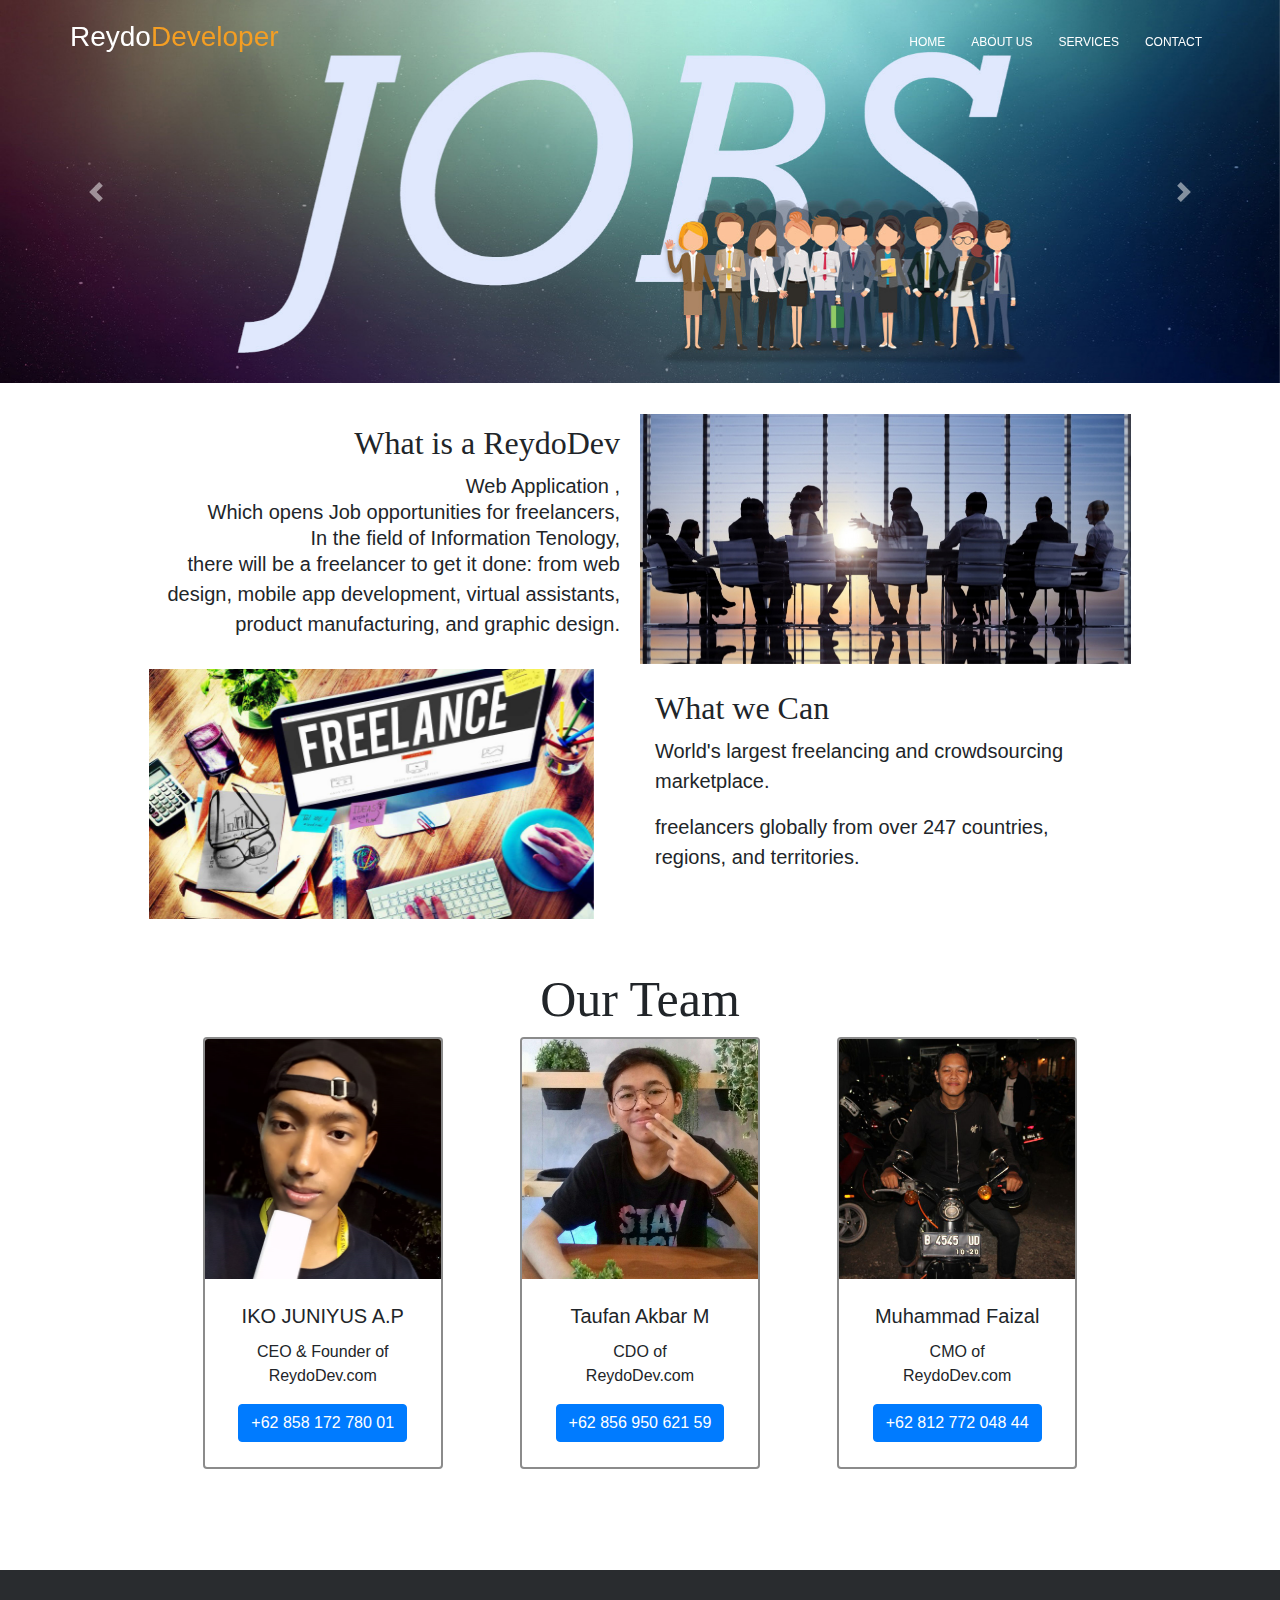
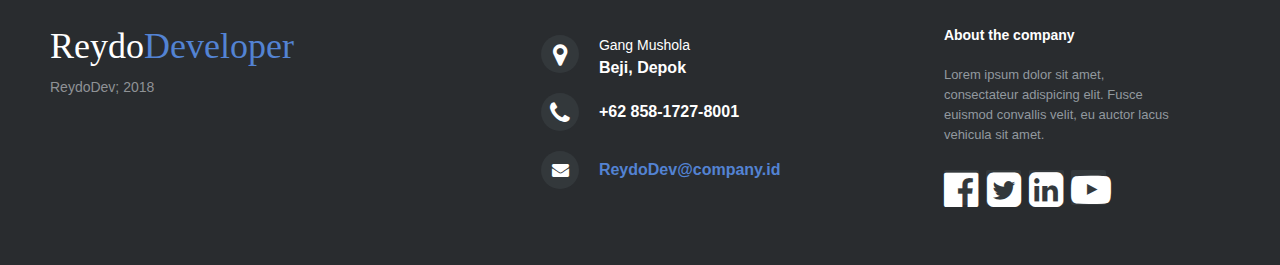
<file: index.html>
<!DOCTYPE html>
	<html lang="zxx" class="no-js">
	<head>
		
		<title>ReydoDev</title>
		
		</head>
		<body>	
			<meta name="viewport" content="width=device-width, initial-scale=1, shrink-to-fit=no">
		<link rel="shortcut icon" href="image/logo.jpg">
		<meta name="author" content="codepixer">
		<meta name="description" content="">
		<meta name="keywords" content="">
		<meta charset="UTF-8">
			<link href="https://fonts.googleapis.com/css?family=Poppins:100,200,400,300,500,600,700" rel="stylesheet"> 
		<link rel="stylesheet" href="css/bootstrap.css">
		<link rel="stylesheet" href="css/main.css">
        <link rel="stylesheet" href="css/stylefoot.css">
		<link href="css/styleAn.css" rel="stylesheet" type="text/css">
		<link rel="stylesheet" href="https://use.fontawesome.com/releases/v5.0.13/css/all.css" integrity="sha384-DNOHZ68U8hZfKXOrtjWvjxusGo9WQnrNx2sqG0tfsghAvtVlRW3tvkXWZh58N9jp" crossorigin="anonymous">
		<link rel="stylesheet" href="https://maxcdn.bootstrapcdn.com/font-awesome/4.7.0/css/font-awesome.min.css">
		<link rel="stylesheet" href="https://cdnjs.cloudflare.com/ajax/libs/font-awesome/4.7.0/css/font-awesome.min.css">
		<link rel="stylesheet" href="https://maxcdn.bootstrapcdn.com/bootstrap/4.0.0/css/bootstrap.min.css" integrity="sha384-Gn5384xqQ1aoWXA+058RXPxPg6fy4IWvTNh0E263XmFcJlSAwiGgFAW/dAiS6JXm" crossorigin="anonymous">
			  <header id="header" id="home">
			    <div class="container main-menu">
			    	<div class="row align-items-center justify-content-between d-flex">
				      <div id="logo">
				        <a href="index.html"><h3 style="color:#ffffff">Reydo<span style="color:#F49E23">Developer</span></h3></a>
				      </div>
				      <nav id="nav-menu-container">
				        <ul class="nav-menu">
				          <li class="menu-active"><a href="index.html">Home</a></li>
				          <li><a href="about.html">About Us</a></li>
				          <li><a href="services.html">Services</a></li>	          
				          <li><a href="contact.html">Contact</a></li>		              
				        </ul>
				      </nav><!-- #nav-menu-container -->		    		
			    	</div>
			    </div>
			  </header><!-- #header -->

			<!-- start banner Area -->
				<div class="slider">
			<div class="containTIT">
				<div id="carouselExampleControls" class="carousel slide" data-ride="carousel">
					<div class="carousel-inner" >
						<div class="carousel-item active">
							<img class="d-block w-100" src="image/BG.jpg" alt="First slide" >
						</div>
						<div class="carousel-item">
							<img class="d-block w-100" src="image/BG2.jpg" alt="Second slide">
						</div>
						<div class="carousel-item">
							<img class="d-block w-100" src="image/BG5.jpg" alt="Third slide">
						</div>
					</div>
					<a class="carousel-control-prev" href="#carouselExampleControls" role="button" data-slide="prev">
						<span class="carousel-control-prev-icon" aria-hidden="true"></span>
						<span class="sr-only">Previous</span>
					</a>
					<a class="carousel-control-next" href="#carouselExampleControls" role="button" data-slide="next">
						<span class="carousel-control-next-icon" aria-hidden="true"></span>
						<span class="sr-only">Next</span>
					</a>
				</div>

			</div>
		</div>
			<!-- End banner Area -->

			
        <!--content-->
        <div class="col-lg-12 col-md-12 col-sm-12 col-xs-12" style="float:left;margin-top:20px;margin-bottom:20px">
        <div class="col-lg-1 col-md-1 col-sm-1 col-xs-12" style="float:left;"></div>
        <div class="col-lg-10 col-md-10 col-sm-10 col-xs-12" style="background-color:#FFFFFF;float:left">
        <form style="margin-top:10px">
            	<div class="col-lg-12 col-md-12 col-sm-12 col-xs-12" style="float:left">
                <div class="col-lg-3 col-md-3 col-sm-3 col-xs-12" style="float:left">
                </div>
                <div class="col-lg-6 col-md-6 col-sm-6 col-xs-12" style="float:left">
                	<!-- Optional JavaScript -->
		<!-- jQuery first, then Popper.js, then Bootstrap JS -->
                </div><div></div>
                <div class="col-lg-3 col-md-3 col-sm-3 col-xs-12" style="float:left">
                </div>
				<div class="col-lg-6 col-md-6 col-sm-6 col-xs-12" style="float:left; padding-right:20px;">
					<h2 style="font-family:fontku; text-align: right; margin-top:10px;" class="title">What is a ReydoDev</h2>
					<p style="font-family: 'Open Sans', sans-serif; font-weight:400;text-align:right; font-size:20px;" class="desc1">Web Application ,</p>
					<p style="font-family: 'Open Sans', sans-serif; font-weight:400; text-align:right;font-size:20px; margin-top:-20px; " class="desc2">Which opens Job opportunities for freelancers,</p>
					<p style="font-family: 'Open Sans', sans-serif; font-weight:400; text-align:right;font-size:20px; margin-top:-20px; " class="desc3">
In the field of Information Tenology,</p>
					<p style="font-family: 'Open Sans', sans-serif; font-weight:400; text-align:right;font-size:20px; margin-top:-20px; " class="desc4">there will be a freelancer to get it done: from web design, mobile app development, virtual assistants, product manufacturing, and graphic design.</p>
				</div>

				<div class="col-lg-6 col-md-6 col-sm-12 col-xs-12" style="float:left; margin-bottom:5px;">
					<div class="row">
						<div id="carouselExampleControls2" class="carousel slide" data-ride="carousel">
							<div class="carousel-inner">
								<div class="carousel-item active">
									<img class="d-block w-100" src="image/thumb.jpg" alt="First slide" style="height:250px">
								</div>
							</div>
						</div>
					</div>
				</div>
				<div class="col-lg-6 col-md-6 col-sm-12 col-xs-12" style="float:left;">
					<div class="row">
						<div id="carouselExampleControls2" class="carousel slide" data-ride="carousel">
							<div class="carousel-inner">
								<div class="carousel-item active">
									<img class="d-block w-100" src="image/kumpulan-website-kerja-dari-rumah-freelance-bisnis-online-.jpg" alt="First slide" style="height:250px">
								</div>							
                            </div>
						</div>
					</div>
				</div>
				<div class="col-lg-6 col-md-6 col-sm-12 col-xs-12" style="float:left;">
					<h2 style="font-family: fontku; text-align: left; margin-top:20px;" class="title">What we Can</h2>
					<p style="font-family: 'Open Sans', sans-serif; font-weight:400;text-align:left; font-size:20px; " class="desc1">World's largest freelancing and crowdsourcing marketplace.</p>
                    <p style="font-family: 'Open Sans', sans-serif; font-weight:400;text-align:left; font-size:20px; " class="desc1">freelancers globally from over 247 countries, regions, and territories.</p>
				</div>
			</div>
            </form><div class="clearfix"></div>
        
        <!--content-->	
        
		<!--content contact-->	
		<div id="content2" style="margin-top:10px;margin-bottom:20px">
        	   <div class="container" align="center">
                <div class="col-lg-12 col-md-12 col-sm-12 col-xs-12"  style="float:left">
						<h1 style="font-family: fontku; text-align:center; margin-top:40px; font-size:50px;" id="our">Our Team</h1>
                <div class="col-lg-4 col-md-4 col-sm-4 col-xs-12"  style="float:left">
                	<div class="card" style="width: 15rem;border:2px solid #8B8B8B">
                    <img class="card-img-top" src="image/iko1.png" style="height:15rem;" alt="Card image cap">
                      <div class="card-body" style="margin-top:5px;margin-bottom:5px">
                        <h5 class="card-title">IKO JUNIYUS A.P</h5>
                        <p class="card-text">CEO & Founder of ReydoDev.com</p>
                        <a href="https://api.whatsapp.com/send?phone=6285817278001" class="btn btn-primary">+62 858 172 780 01</a>
                      </div>
                    </div>
                </div>
                <div class="col-lg-4 col-md-4 col-sm-4 col-xs-12"  style="float:left">
                    <div class="card" style="width: 15rem;border:2px solid #8B8B8B">
                    <img class="card-img-top" src="image/WhatsApp Image 2018-05-31 at 13.27.49.jpg" style="height:15rem;" alt="Card image cap">
                      <div class="card-body" style="margin-top:5px;margin-bottom:5px">
                        <h5 class="card-title">Taufan Akbar M</h5>
                        <p class="card-text">CDO of <br><a>ReydoDev.com</a></p>
                        <a href="https://api.whatsapp.com/send?phone=6285695062159" class="btn btn-primary">+62 856 950 621 59</a>
                      </div>
                    </div>
                </div>
                <div class="col-lg-4 col-md-4 col-sm-4 col-xs-12"  style="float:left">
                    <div class="card" style="width: 15rem;border:2px solid #8B8B8B">
                      <img class="card-img-top" src="image/WhatsApp Image 2018-05-31 at 15.02.43.jpg" style="height:15rem;" alt="Card image cap">
                      <div class="card-body" style="margin-top:5px;margin-bottom:5px">
                        <h5 class="card-title">Muhammad Faizal</h5>
                        <p class="card-text">CMO of <br><a>ReydoDev.com</a></p>
                        <a href="https://api.whatsapp.com/send?phone=6281277204844" class="btn btn-primary">+62 812 772 048 44</a>
                      </div>
                    </div>
                </div>
                </div>
            
        </div><div class="clearfix"></div>
        <!--end content-->
        
        <!--contact-->
		

		
        </div>
        <div class="col-lg-1 col-md-1 col-sm-1 col-xs-12" style="float:left"></div>
        </div></div>
        <div class="clearfix"></div>
        <!--end contact-->
			
		<!--footer-->
        <div id="footerpage" style="margin-top:-20px">
        	<footer class="footer-distributed">
			<div class="footer-left">
				<h3><font color="#FFFFFF">Reydo</font><span>Developer</span></h3>
				<p class="footer-company-name" style="margin-top:10px">ReydoDev; 2018</p>
			</div>
			<div class="footer-center">
				<div>
					<a href="https://goo.gl/maps/WfoYnWfVsxB2"><i class="fa fa-map-marker"></i></a>
					<p><span>Gang Mushola</span> Beji, Depok</p>
				</div>
				<div>
					<a href="https://api.whatsapp.com/send?phone=6285817278001"><i class="fa fa-phone"></i></a>
					<p>+62 858-1727-8001</p>
				</div>
				<div>
					<i class="fa fa-envelope"></i>
					<p><a href="#">ReydoDev@company.id</a></p>
				</div>
			</div>
			<div class="footer-right">
				<p class="footer-company-about">
					<span>About the company</span>
					Lorem ipsum dolor sit amet, consectateur adispicing elit. Fusce euismod convallis velit, eu auctor lacus vehicula sit amet.
				</p>
				<div class="footer-icons">
					<a href="#" ><i class="fa fa-facebook-official fa-2x"></i></a>
					<a href="#"><i class="fa fa-twitter-square fa-2x"></i></a>
					<a href="#"><i class="fa fa-linkedin-square fa-2x"></i></a>
					<a href="#"><i class="fa fa-youtube-play fa-2x"></i></a>
				</div>
			</div>
		</footer>
        </div>
        <!---end-footer--->

			<script src="js/vendor/jquery-2.2.4.min.js"></script>
			<script src="https://cdnjs.cloudflare.com/ajax/libs/popper.js/1.12.9/umd/popper.min.js" integrity="sha384-ApNbgh9B+Y1QKtv3Rn7W3mgPxhU9K/ScQsAP7hUibX39j7fakFPskvXusvfa0b4Q" crossorigin="anonymous"></script>
			<script src="js/vendor/bootstrap.min.js"></script>			
			<script src="js/easing.min.js"></script>			
			<script src="js/hoverIntent.js"></script>
			<script src="js/superfish.min.js"></script>	
			<script src="js/jquery.ajaxchimp.min.js"></script>
			<script src="js/jquery.magnific-popup.min.js"></script>	
			<script src="js/owl.carousel.min.js"></script>	
			<script src="js/hexagons.min.js"></script>							
			<script src="js/jquery.nice-select.min.js"></script>	
			<script src="js/jquery.counterup.min.js"></script>
			<script src="js/waypoints.min.js"></script>							
			<script src="js/mail-script.js"></script>	
			<script src="js/main.js"></script>	
		</body>
	</html>
</file>
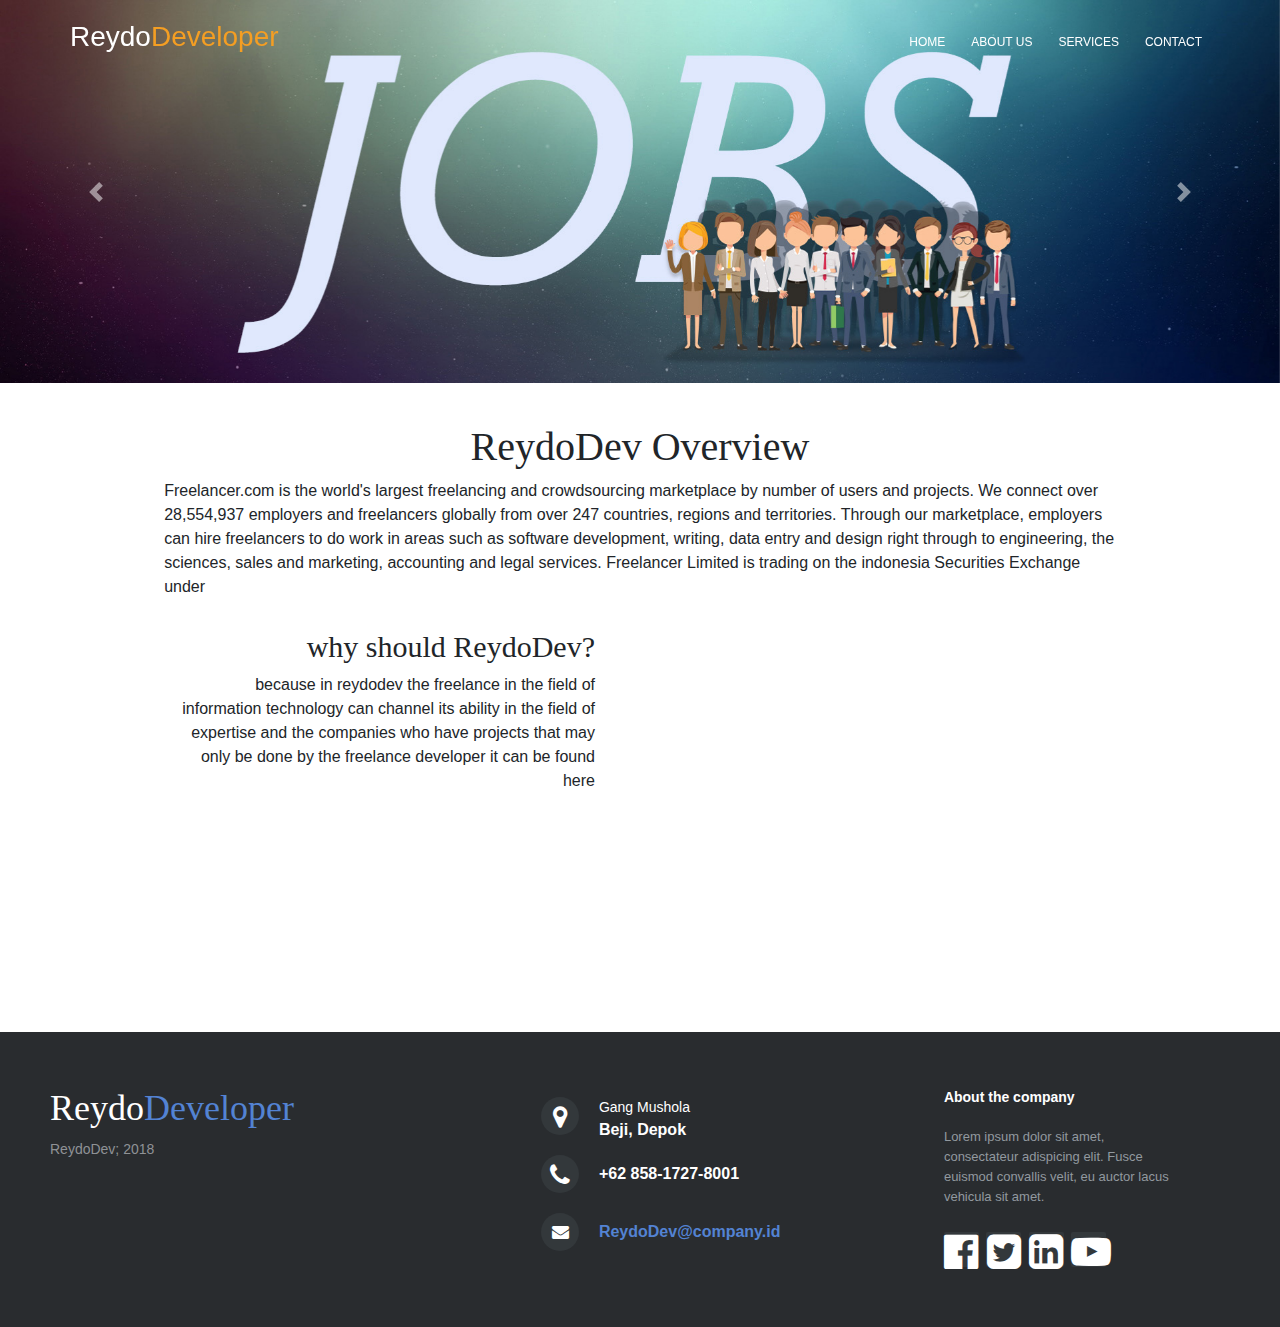
<file: about.html>
<!DOCTYPE html>
	<html lang="zxx" class="no-js">
	<head>
		<meta name="viewport" content="width=device-width, initial-scale=1, shrink-to-fit=no">
		<link rel="shortcut icon" href="image/logo.jpg">
		<meta name="author" content="codepixer">
		<meta name="description" content="">
		<meta name="keywords" content="">
		<meta charset="UTF-8">
		<title>Contact ReydoDev</title>
		<link href="https://fonts.googleapis.com/css?family=Poppins:100,200,400,300,500,600,700" rel="stylesheet"> 
		<link rel="stylesheet" href="css/bootstrap.css">
		<link rel="stylesheet" href="css/main.css">
        <link rel="stylesheet" href="css/stylefoot.css">
		<link href="css/styleAn.css" rel="stylesheet" type="text/css">
		<link rel="stylesheet" href="https://use.fontawesome.com/releases/v5.0.13/css/all.css" integrity="sha384-DNOHZ68U8hZfKXOrtjWvjxusGo9WQnrNx2sqG0tfsghAvtVlRW3tvkXWZh58N9jp" crossorigin="anonymous">
		<link rel="stylesheet" href="https://maxcdn.bootstrapcdn.com/font-awesome/4.7.0/css/font-awesome.min.css">
		<link rel="stylesheet" href="https://cdnjs.cloudflare.com/ajax/libs/font-awesome/4.7.0/css/font-awesome.min.css">
		<link rel="stylesheet" href="https://maxcdn.bootstrapcdn.com/bootstrap/4.0.0/css/bootstrap.min.css" integrity="sha384-Gn5384xqQ1aoWXA+058RXPxPg6fy4IWvTNh0E263XmFcJlSAwiGgFAW/dAiS6JXm" crossorigin="anonymous">
		</head>
		<body>	
			  <header id="header" id="home">
			    <div class="container main-menu">
			    	<div class="row align-items-center justify-content-between d-flex">
				      <div id="logo">
				        <a href="index.html"><h3 style="color:#ffffff">Reydo<span style="color:#F49E23">Developer</span></h3></a>
				      </div>
				      <nav id="nav-menu-container">
				        <ul class="nav-menu">
				          <li class="menu-active"><a href="index.html">Home</a></li>
				          <li><a href="about.html">About Us</a></li>
				          <li><a href="services.html">Services</a></li>	          
				          <li><a href="contact.html">Contact</a></li>			              
				        </ul>
				      </nav><!-- #nav-menu-container -->		    		
			    	</div>
			    </div>
			  </header><!-- #header -->

			<!-- start banner Area -->
				<div class="slider">
			<div class="containTIT">
				<div id="carouselExampleControls" class="carousel slide" data-ride="carousel">
					<div class="carousel-inner" >
						<div class="carousel-item active">
							<img class="d-block w-100" src="image/BG.jpg" alt="First slide" >
						</div>
						<div class="carousel-item">
							<img class="d-block w-100" src="image/BG2.jpg" alt="Second slide">
						</div>
						<div class="carousel-item">
							<img class="d-block w-100" src="image/BG5.jpg" alt="Third slide">
						</div>
					</div>
					<a class="carousel-control-prev" href="#carouselExampleControls" role="button" data-slide="prev">
						<span class="carousel-control-prev-icon" aria-hidden="true"></span>
						<span class="sr-only">Previous</span>
					</a>
					<a class="carousel-control-next" href="#carouselExampleControls" role="button" data-slide="next">
						<span class="carousel-control-next-icon" aria-hidden="true"></span>
						<span class="sr-only">Next</span>
					</a>
				</div>
			</div>
		</div>
			<!-- End banner Area -->

			
        <!--content-->
        <div class="col-lg-12 col-md-12 col-sm-12 col-xs-12" style="float:left;margin-top:20px;margin-bottom:20px">
        <div class="col-lg-1 col-md-1 col-sm-1 col-xs-12" style="float:left;"></div>
        <div class="col-lg-10 col-md-10 col-sm-10 col-xs-12" style="background-color:#FFFFFF;float:left">
        	<div id="content" style="margin-top:10px">
        	<div class="container">
					<div class="col-lg-12 col-md-12 col-sm-12 col-xs-12">
						<h1 style="font-family: 'Righteous', cursive; text-align:center; margin-top:20px;" class="title2">ReydoDev Overview</h1>
						<p style="font-family: 'Open Sans', sans-serif;" class="penjelasan">	
Freelancer.com is the world's largest freelancing and crowdsourcing marketplace by number of users and projects. We connect over 28,554,937 employers and freelancers globally from over 247 countries, regions and territories. Through our marketplace, employers can hire freelancers to do work in areas such as software development, writing, data entry and design right through to engineering, the sciences, sales and marketing, accounting and legal services.
Freelancer Limited is trading on the indonesia Securities Exchange under </p>
						
					</div>
					<div class="col-lg-12 col-md-12 col-sm-12 col-xs-12" style="margin-top:30px;">
						<div class="col-lg-6 col-md-6 col-sm-12 col-xs-12" style="float:left;">
							<h1 style="font-family: 'Righteous', cursive; text-align:right;  font-size:30px; padding-right:30px;" class="title2">why should ReydoDev?</h1>
							<p style="font-family: 'Open Sans', sans-serif;text-align:right; padding-right:30px;" class="penjelasan">
because in reydodev the freelance in the field of information technology can channel its ability in the field of expertise and the companies who have projects that may only be done by the freelance developer it can be found here</p>
						</div>
						<div class="col-lg-6 col-md-6 col-sm-12 col-xs-12" style="float:left;">
                            <iframe width="100%" height="315" src="https://www.youtube.com/embed/y5Vc95RYRcU" frameborder="0" allow="autoplay; encrypted-media" allowfullscreen></iframe>
						</div>
					</div>
				</div>
        <!--end content-->
        
        <!--contact-->
		

		
        </div>
        <div class="col-lg-1 col-md-1 col-sm-1 col-xs-12" style="float:left"></div>
        </div></div>
        <div class="clearfix"></div>
        <!--end contact-->
			
		<!--footer-->
        <div id="footerpage" style="margin-top:-20px">
        	<footer class="footer-distributed">
			<div class="footer-left">
				<h3><font color="#FFFFFF">Reydo</font><span>Developer</span></h3>
				<p class="footer-company-name" style="margin-top:10px">ReydoDev; 2018</p>
			</div>
			<div class="footer-center">
				<div>
					<i class="fa fa-map-marker"></i>
					<p><span>Gang Mushola</span> Beji, Depok</p>
				</div>
				<div>
					<i class="fa fa-phone"></i>
					<p>+62 858-1727-8001</p>
				</div>
				<div>
					<i class="fa fa-envelope"></i>
					<p><a href="#">ReydoDev@company.id</a></p>
				</div>
			</div>
			<div class="footer-right">
				<p class="footer-company-about">
					<span>About the company</span>
					Lorem ipsum dolor sit amet, consectateur adispicing elit. Fusce euismod convallis velit, eu auctor lacus vehicula sit amet.
				</p>
				<div class="footer-icons">
					<a href="#" ><i class="fa fa-facebook-official fa-2x"></i></a>
					<a href="#"><i class="fa fa-twitter-square fa-2x"></i></a>
					<a href="#"><i class="fa fa-linkedin-square fa-2x"></i></a>
					<a href="#"><i class="fa fa-youtube-play fa-2x"></i></a>
				</div>
			</div>
		</footer>
        </div>
        <!---end-footer--->

			<script src="js/vendor/jquery-2.2.4.min.js"></script>
			<script src="https://cdnjs.cloudflare.com/ajax/libs/popper.js/1.12.9/umd/popper.min.js" integrity="sha384-ApNbgh9B+Y1QKtv3Rn7W3mgPxhU9K/ScQsAP7hUibX39j7fakFPskvXusvfa0b4Q" crossorigin="anonymous"></script>
			<script src="js/vendor/bootstrap.min.js"></script>			
			<script src="js/easing.min.js"></script>			
			<script src="js/hoverIntent.js"></script>
			<script src="js/superfish.min.js"></script>	
			<script src="js/jquery.ajaxchimp.min.js"></script>
			<script src="js/jquery.magnific-popup.min.js"></script>	
			<script src="js/owl.carousel.min.js"></script>	
			<script src="js/hexagons.min.js"></script>							
			<script src="js/jquery.nice-select.min.js"></script>	
			<script src="js/jquery.counterup.min.js"></script>
			<script src="js/waypoints.min.js"></script>							
			<script src="js/mail-script.js"></script>	
			<script src="js/main.js"></script>	
		</body>
	</html>
</file>
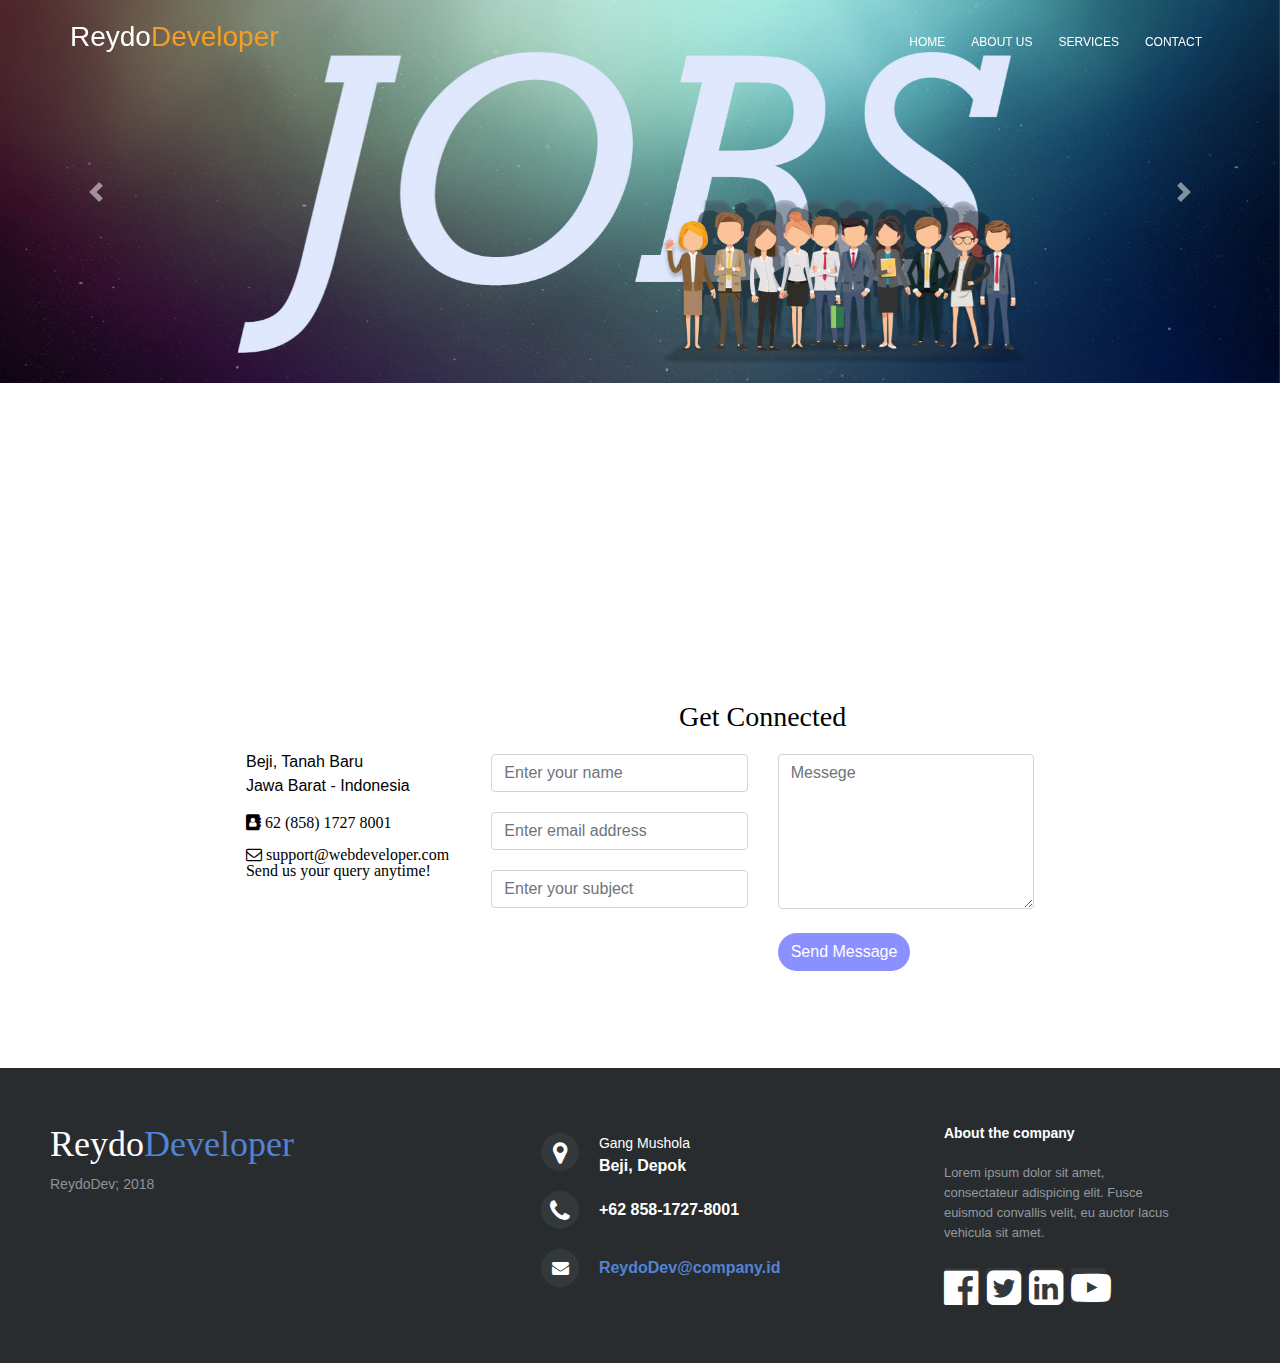
<file: contact.html>
<!DOCTYPE html>
	<html lang="zxx" class="no-js">
	<head>
		<meta name="viewport" content="width=device-width, initial-scale=1, shrink-to-fit=no">
		<link rel="shortcut icon" href="image/logo.jpg">
		<meta name="author" content="codepixer">
		<meta name="description" content="">
		<meta name="keywords" content="">
		<meta charset="UTF-8">
		<title>Contact ReydoDev</title>
		<link href="https://fonts.googleapis.com/css?family=Poppins:100,200,400,300,500,600,700" rel="stylesheet"> 
		<link rel="stylesheet" href="css/bootstrap.css">
		<link rel="stylesheet" href="css/main.css">
        <link rel="stylesheet" href="css/stylefoot.css">
		<link href="css/styleAn.css" rel="stylesheet" type="text/css">
		<link rel="stylesheet" href="https://use.fontawesome.com/releases/v5.0.13/css/all.css" integrity="sha384-DNOHZ68U8hZfKXOrtjWvjxusGo9WQnrNx2sqG0tfsghAvtVlRW3tvkXWZh58N9jp" crossorigin="anonymous">
		<link rel="stylesheet" href="https://maxcdn.bootstrapcdn.com/font-awesome/4.7.0/css/font-awesome.min.css">
		<link rel="stylesheet" href="https://cdnjs.cloudflare.com/ajax/libs/font-awesome/4.7.0/css/font-awesome.min.css">
		<link rel="stylesheet" href="https://maxcdn.bootstrapcdn.com/bootstrap/4.0.0/css/bootstrap.min.css" integrity="sha384-Gn5384xqQ1aoWXA+058RXPxPg6fy4IWvTNh0E263XmFcJlSAwiGgFAW/dAiS6JXm" crossorigin="anonymous">
		</head>
		<body>	
			  <header id="header">
			    <div class="container main-menu">
			    	<div class="row align-items-center justify-content-between d-flex">
				      <div id="logo">
				        <a href="index.html"><h3 style="color:#ffffff">Reydo<span style="color:#F49E23">Developer</span></h3></a>
				      </div>
				      <nav id="nav-menu-container">
				        <ul class="nav-menu">
				          <li class="menu-active"><a href="index.html">Home</a></li>
				          <li><a href="about.html">About Us</a></li>
				          <li><a href="services.html">Services</a></li>	          
				          <li><a href="contact.html">Contact</a></li>			              
				        </ul>
				      </nav><!-- #nav-menu-container -->		    		
			    	</div>
			    </div>
			  </header><!-- #header -->

			<!-- start banner Area -->
				<div class="slider">
			<div class="containTIT">
				<div id="carouselExampleControls" class="carousel slide" data-ride="carousel">
					<div class="carousel-inner" >
						<div class="carousel-item active">
							<img class="d-block w-100" src="image/BG.jpg" alt="First slide" >
						</div>
						<div class="carousel-item">
							<img class="d-block w-100" src="image/BG2.jpg" alt="Second slide">
						</div>
						<div class="carousel-item">
							<img class="d-block w-100" src="image/BG5.jpg" alt="Third slide">
						</div>
					</div>
					<a class="carousel-control-prev" href="#carouselExampleControls" role="button" data-slide="prev">
						<span class="carousel-control-prev-icon" aria-hidden="true"></span>
						<span class="sr-only">Previous</span>
					</a>
					<a class="carousel-control-next" href="#carouselExampleControls" role="button" data-slide="next">
						<span class="carousel-control-next-icon" aria-hidden="true"></span>
						<span class="sr-only">Next</span>
					</a>
				</div>
			</div>
		</div>
			<!-- End banner Area -->

			
        <!--content-->
        <div class="col-lg-12 col-md-12 col-sm-12 col-xs-12" style="float:left;margin-top:20px;margin-bottom:20px">
        <iframe src="https://www.google.com/maps/embed?pb=!1m18!1m12!1m3!1d3965.1578528418136!2d106.79590671449448!3d-6.37361269538802!2m3!1f0!2f0!3f0!3m2!1i1024!2i768!4f13.1!3m3!1m2!1s0x2e69eeb6e292b3c3%3A0xd53b7dfc2d1bfeb1!2sGg.+Mushola%2C+Tanah+Baru%2C+Beji%2C+Kota+Depok%2C+Jawa+Barat+16426!5e0!3m2!1sid!2sid!4v1527388037482" style="height:15rem;width:100%;margin-bottom:20px" alt="Card image cap"></iframe>
        <div class="col-lg-1 col-md-1 col-sm-1 col-xs-12" style="float:left;"></div>
        <div class="col-lg-10 col-md-10 col-sm-10 col-xs-12" style="background-color:#FFFFFF;float:left">
        	<div id="content" style="margin-top:10px">
        	<div class="col-lg-12 col-md-12 col-sm-12 col-xs-12"  style="float:left">
                <div class="col-lg-1 col-md-1 col-sm-1 col-xs-12" style="float:left"></div>
                <div class="col-lg-3 col-md-3 col-sm-3 col-xs-12"  style="float:left;margin-top:70px">
                   <div class="single-contact-address d-flex flex-row">
						<div class="icon">
							<span class="lnr lnr-home" style="color:#000000">
                            </span>
						</div>
						<div class="contact-details" style="color:#000000">
							<a style="size:25px;color:#000000">Beji, Tanah Baru</a>
							<p>Jawa Barat - Indonesia</p>
						</div>
						</div>
						<div class="single-contact-address d-flex flex-row" style="color:#000000">
						<div class="icon">
							<span class="lnr lnr-phone-handset" style="color:#000000">
                            </span>
						</div>
						<div class="fa fa-address-book" style="color:#000000">
							<a style="color:#000000;size:25px">62 (858) 1727 8001</a>
                            <p></p>
						</div>
						</div>
						<div class="single-contact-address d-flex flex-row">
						<div class="icon" style="color:#000000">
							<span class="lnr lnr-envelope" style="color:#000000">
                            </span>
						</div>
						<div class="fa fa-envelope-o" style="color:#000000">
							<a style="color:#000000;size:25px">support@webdeveloper.com</a>
							<p>Send us your query anytime!</p>
						</div>
					</div>
                </div>
                <div class="col-lg-7 col-md-7 col-sm-7 col-xs-12"  style="float:left">
                <h3 style="font-family: fontku; margin-bottom:20px;margin-top:20px; text-align:center; color:#000000 !important">Get Connected</h3>
                 	
                    <form name="vform" onSubmit="return Validation()" method="post" action="contact.html">
                    <div class="row">
							<div class="col-lg-6 form-group">
							<input name="nama" id="satu" placeholder="Enter your name" onfocus="this.placeholder = ''" onblur="this.placeholder = 'Enter your name'" class="common-input mb-20 form-control" type="text" onKeyPress="back1() ">
								
                                
							<input name="email" id="dua" placeholder="Enter email address" pattern="[a-z0-9._%+-]+@[a-z0-9.-]+\.[a-z]{2,3}$" onfocus="this.placeholder = ''" onblur="this.placeholder = 'Enter email address'" class="common-input mb-20 form-control"  type="email" onKeyPress="back2()">

							<input name="subject" id="tiga" placeholder="Enter your subject" onfocus="this.placeholder = ''" onblur="this.placeholder = 'Enter your subject'" class="common-input mb-20 form-control" type="text" onKeyPress="back3()">
						</div>
							<div class="col-lg-6 form-group">
							<textarea class="common-textarea form-control" id="empat" name="pesan" placeholder="Messege" onfocus="this.placeholder = ''" onblur="this.placeholder = 'Messege'" style="height:155px" onKeyPress="back4()"></textarea>
						  	<br>
							<button type="submit" class="btn btn-success genric-btn primary circle">Send Message</button>
                            </div>
                        </div>
						</form>
                </div>
            	<div class="col-lg-1 col-md-1 col-sm-1 col-xs-12" style="float:left"></div>
                </div>
        
        <div class="clearfix"></div>
        <!--end content-->
        
        <!--contact-->
		

		
        </div>
        <div class="col-lg-1 col-md-1 col-sm-1 col-xs-12" style="float:left"></div>
        </div></div>
        <div class="clearfix"></div>
        <!--end contact-->
			
		<!--footer-->
        <div id="footerpage" style="margin-top:-20px">
        	<footer class="footer-distributed">
			<div class="footer-left">
				<h3><font color="#FFFFFF">Reydo</font><span>Developer</span></h3>
				<p class="footer-company-name" style="margin-top:10px">ReydoDev; 2018</p>
			</div>
			<div class="footer-center">
				<div>
					<a href="https://goo.gl/maps/NeTpJ3KuuWu"><i class="fa fa-map-marker"></i></a>
					<p><span>Gang Mushola</span> Beji, Depok</p>
				</div>
				<div>
					<a href="https://api.whatsapp.com/send?phone=6285817278001&text=Assalamualaikum%20sodara%20Iko%20J%20saya%20ingin%20bertanya%20tanya%20tentang%20produk%20yang%20anda%20sediakan"><i class="fa fa-phone"></i></a>
					<p>+62 858-1727-8001</p>
				</div>
				<div>
					<i class="fa fa-envelope"></i>
					<p><a href="#">ReydoDev@company.id</a></p>
				</div>
			</div>
			<div class="footer-right">
				<p class="footer-company-about">
					<span>About the company</span>
					Lorem ipsum dolor sit amet, consectateur adispicing elit. Fusce euismod convallis velit, eu auctor lacus vehicula sit amet.
				</p>
				<div class="footer-icons">
					<a href="#" ><i class="fa fa-facebook-official fa-2x"></i></a>
					<a href="#"><i class="fa fa-twitter-square fa-2x"></i></a>
					<a href="#"><i class="fa fa-linkedin-square fa-2x"></i></a>
					<a href="#"><i class="fa fa-youtube-play fa-2x"></i></a>
				</div>
			</div>
		</footer>
        </div>
        <!---end-footer--->
			<script type="text/javascript">
			function Validation() {
				var name = document.forms['vform']['nama'];
				var email = document.forms['vform']['email'];
				var subject = document.forms['vform']['subject'];
				var pesan = document.forms['vform']['pesan'];
			  if((name.value == "")&&(email.value == "")&&(subject.value == "")&&(pesan.value == "")) {
				name.style.border = "1px solid red";
				email.style.border = "1px solid red";
				subject.style.border = "1px solid red";
				pesan.style.border = "1px solid red";
				document.getElementById('satu').style.color = "red";
				document.getElementById('dua').style.color = "red";
				document.getElementById('tiga').style.color = "red";
				document.getElementById('empat').style.color = "red";
				name.textContent = "please insert the  name";
				email.textContent = "please insert the last name";
				subject.textContent = "please insert the subject";
				pesan.textContent = "please insert a message";
				alert("please insert the name"+"\nplease insert the last name"+"\nplease inser the subject"+"\nplease insert the message");
				name.focus();
				email.focus();
				subject.focus();
				pesan.focus();
				return false;
			  }else if(name.value == "") {
				name.style.border = "1px solid red";
				document.getElementById('satu').style.color = "red";
				name.textContent = "please insert the  name";
				alert("please insert the name");
				name.focus();
				return false;
			  }else if(email.value == "") {
				email.style.border = "1px solid red";
				document.getElementById('dua').style.color = "red";
				email.textContent = "please insert the last name";
				alert("please insert the last name");
				email.focus();
				return false;
			  }else if(subject.value == "") {
				subject.style.border = "1px solid red";
				document.getElementById('tiga').style.color = "red";
				subject.textContent = "please insert the subject";
			  	alert("please inser the subject");
				subject.focus();
				return false;
			  }else if(pesan.value == "") {
				pesan.style.border = "1px solid red";
				document.getElementById('empat').style.color = "red";
				pesan.style.border = "1px solid red";
				pesan.textContent = "please insert a message";
				alert("please insert the message");
				pesan.focus();
				return false;
			  }else {
				  confirm("is the data correct??");
			  }
			}
		function back1(){
				var name = document.forms['vform']['nama'];
				name.style.border = "1px solid black";
				document.getElementById('satu').style.color = "black";
			}
			function back2(){
				var email = document.forms['vform']['email'];
				email.style.border = "1px solid black";
				document.getElementById('dua').style.color = "black";
			}
			function back3(){
				var subject = document.forms['vform']['subject'];
				subject.style.border = "1px solid black";
				document.getElementById('tiga').style.color = "black";
			}function back4(){
				var pesan = document.forms['vform']['pesan'];
				pesan.style.border = "1px solid black";
				document.getElementById('empat').style.color = "black";
			}
		</script>
			<script src="js/vendor/jquery-2.2.4.min.js"></script>
			<script src="https://cdnjs.cloudflare.com/ajax/libs/popper.js/1.12.9/umd/popper.min.js" integrity="sha384-ApNbgh9B+Y1QKtv3Rn7W3mgPxhU9K/ScQsAP7hUibX39j7fakFPskvXusvfa0b4Q" crossorigin="anonymous"></script>
			<script src="js/vendor/bootstrap.min.js"></script>			
			<script src="js/easing.min.js"></script>			
			<script src="js/hoverIntent.js"></script>
			<script src="js/superfish.min.js"></script>	
			<script src="js/jquery.ajaxchimp.min.js"></script>
			<script src="js/jquery.magnific-popup.min.js"></script>	
			<script src="js/owl.carousel.min.js"></script>	
			<script src="js/hexagons.min.js"></script>							
			<script src="js/jquery.nice-select.min.js"></script>	
			<script src="js/jquery.counterup.min.js"></script>
			<script src="js/waypoints.min.js"></script>							
			<script src="js/mail-script.js"></script>	
			<script src="js/main.js"></script>	
		</body>
	</html>
</file>
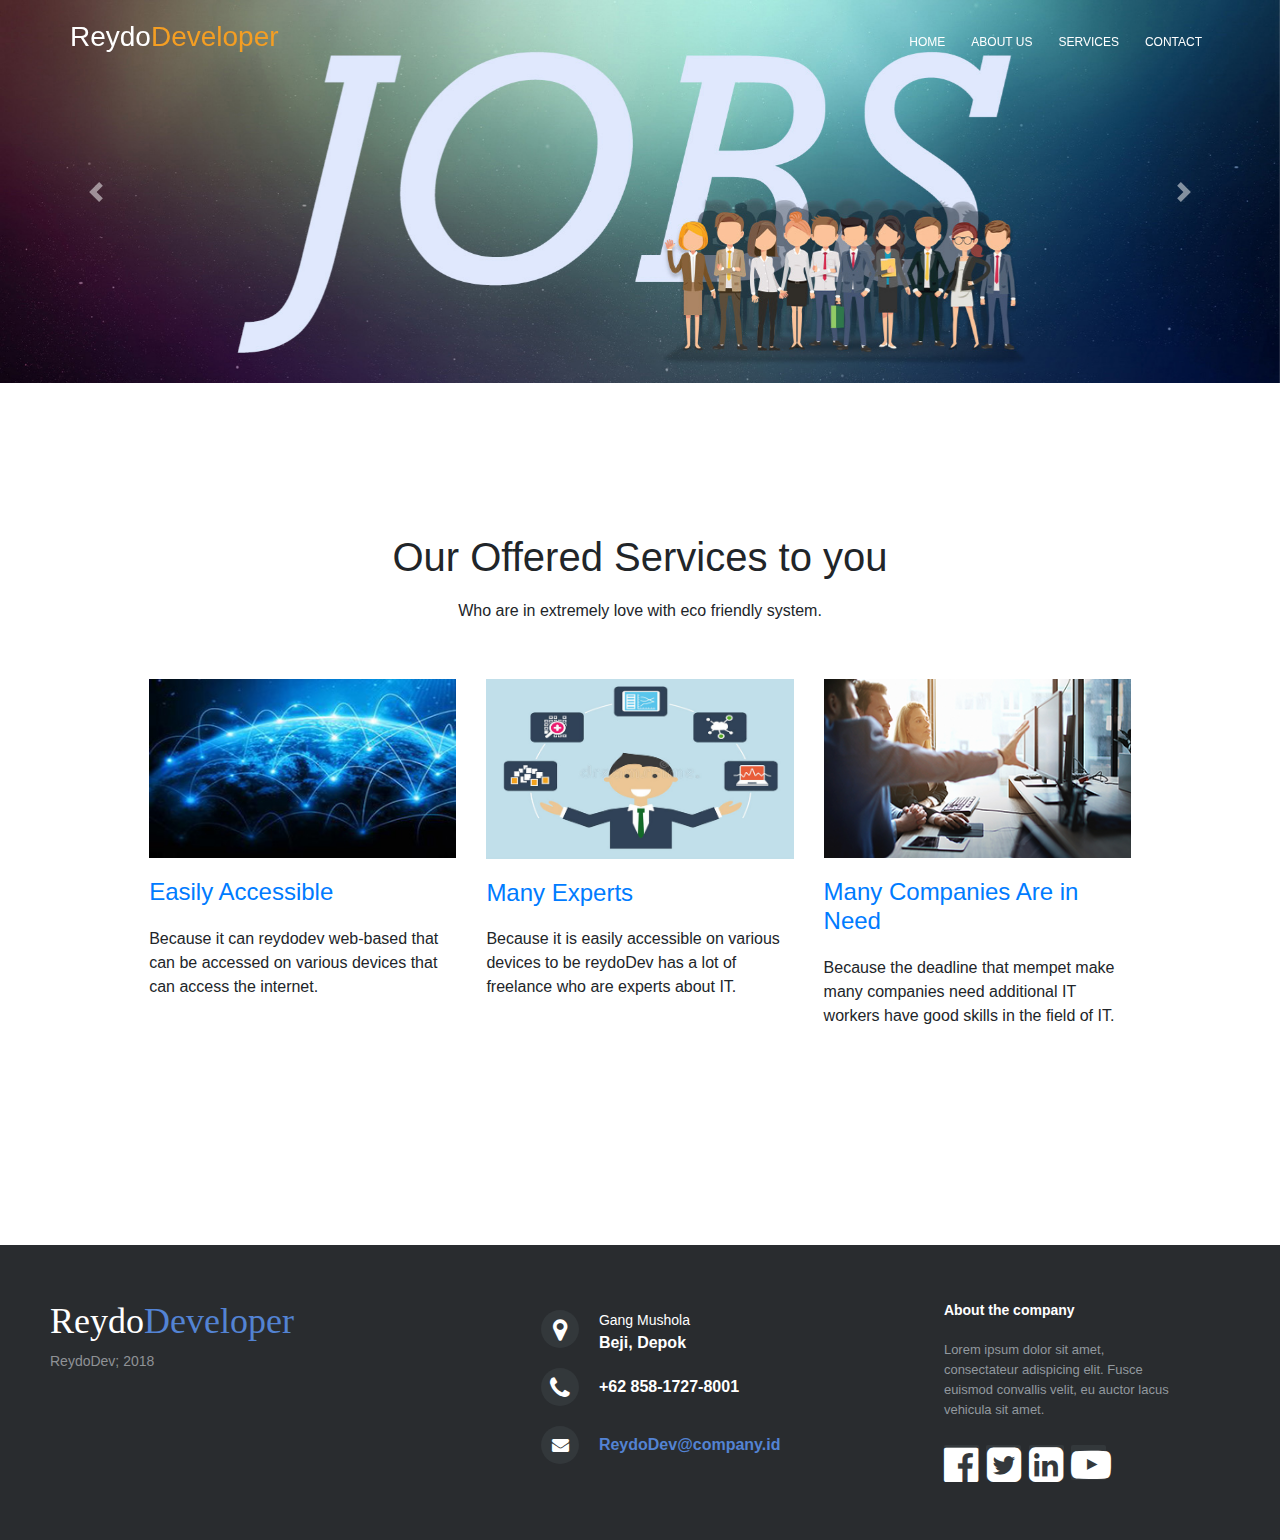
<file: services.html>
<!DOCTYPE html>
	<html lang="zxx" class="no-js">
	<head>
		<meta name="viewport" content="width=device-width, initial-scale=1, shrink-to-fit=no">
		<link rel="shortcut icon" href="image/logo.jpg">
		<meta name="author" content="codepixer">
		<meta name="description" content="">
		<meta name="keywords" content="">
		<meta charset="UTF-8">
		<title>Contact ReydoDev</title>
		<link href="https://fonts.googleapis.com/css?family=Poppins:100,200,400,300,500,600,700" rel="stylesheet"> 
		<link rel="stylesheet" href="css/bootstrap.css">
		<link rel="stylesheet" href="css/main.css">
        <link rel="stylesheet" href="css/stylefoot.css">
		<link href="css/styleAn.css" rel="stylesheet" type="text/css">
		<link rel="stylesheet" href="https://use.fontawesome.com/releases/v5.0.13/css/all.css" integrity="sha384-DNOHZ68U8hZfKXOrtjWvjxusGo9WQnrNx2sqG0tfsghAvtVlRW3tvkXWZh58N9jp" crossorigin="anonymous">
		<link rel="stylesheet" href="https://maxcdn.bootstrapcdn.com/font-awesome/4.7.0/css/font-awesome.min.css">
		<link rel="stylesheet" href="https://cdnjs.cloudflare.com/ajax/libs/font-awesome/4.7.0/css/font-awesome.min.css">
		<link rel="stylesheet" href="https://maxcdn.bootstrapcdn.com/bootstrap/4.0.0/css/bootstrap.min.css" integrity="sha384-Gn5384xqQ1aoWXA+058RXPxPg6fy4IWvTNh0E263XmFcJlSAwiGgFAW/dAiS6JXm" crossorigin="anonymous">
		</head>
		<body>	
			  <header id="header" id="home">
			    <div class="container main-menu">
			    	<div class="row align-items-center justify-content-between d-flex">
				      <div id="logo">
				        <a href="index.html"><h3 style="color:#ffffff">Reydo<span style="color:#F49E23">Developer</span></h3></a>
				      </div>
				      <nav id="nav-menu-container">
				        <ul class="nav-menu">
				          <li class="menu-active"><a href="index.html">Home</a></li>
				          <li><a href="about.html">About Us</a></li>
				          <li><a href="services.html">Services</a></li>	          
				          <li><a href="contact.html">Contact</a></li>			              
				        </ul>
				      </nav><!-- #nav-menu-container -->		    		
			    	</div>
			    </div>
			  </header><!-- #header -->

			<!-- start banner Area -->
				<div class="slider">
			<div class="containTIT">
				<div id="carouselExampleControls" class="carousel slide" data-ride="carousel">
					<div class="carousel-inner" >
						<div class="carousel-item active">
							<img class="d-block w-100" src="image/BG.jpg" alt="First slide" >
						</div>
						<div class="carousel-item">
							<img class="d-block w-100" src="image/BG2.jpg" alt="Second slide">
						</div>
						<div class="carousel-item">
							<img class="d-block w-100" src="image/BG5.jpg" alt="Third slide">
						</div>
					</div>
					<a class="carousel-control-prev" href="#carouselExampleControls" role="button" data-slide="prev">
						<span class="carousel-control-prev-icon" aria-hidden="true"></span>
						<span class="sr-only">Previous</span>
					</a>
					<a class="carousel-control-next" href="#carouselExampleControls" role="button" data-slide="next">
						<span class="carousel-control-next-icon" aria-hidden="true"></span>
						<span class="sr-only">Next</span>
					</a>
				</div>
			</div>
		</div>
			<!-- End banner Area -->

			
        <!--content-->
        <div class="col-lg-12 col-md-12 col-sm-12 col-xs-12" style="float:left;margin-top:20px;margin-bottom:20px">
        <div class="col-lg-1 col-md-1 col-sm-1 col-xs-12" style="float:left;"></div>
        <div class="col-lg-10 col-md-10 col-sm-10 col-xs-12" style="background-color:#FFFFFF;float:left">
        	<div id="content" style="margin-top:10px">
        	<!-- Start offered-service Area -->
			<section class="offered-service-area section-gap">
				<div class="container">
					<div class="row d-flex justify-content-center">
						<div class="col-md-12 pb-40 header-text text-center">
							<h1 class="pb-10">Our Offered Services to you</h1>
							<p>
								Who are in extremely love with eco friendly system.
							</p>
						</div>
					</div>							
					<div class="row">
						<div class="col-lg-4">
							<div class="single-offered-service">
								<img class="img-fluid" src="image/WSI one year on image.bmp_SIA_JPG_fit_to_height_MEDIUM.jpg" alt="">
								<a href="#">
									<h4>Easily Accessible</h4>
								</a>	
								<p>Because it can reydodev web-based that can be accessed on various devices that can access the internet.</p>
							</div>
						</div>
						<div class="col-lg-4">
							<div class="single-offered-service">
								<img class="img-fluid" src="image/vector-illustration-expert-job-profile-big-data-scientist-data-analyst-67140248.jpg" alt="">
								<a href="#">
									<h4>Many Experts</h4>
								</a>	
								<p>Because it is easily accessible on various devices to be reydoDev has a lot of freelance who are experts about IT.					</p>
							</div>
						</div>
						<div class="col-lg-4">
							<div class="single-offered-service">
								<img class="img-fluid" src="image/6-tips-to-build-a-successful-elearning-company.png" alt="">
								<a href="#">
									<h4>Many Companies Are in Need</h4>
								</a>	
								<p>Because the deadline that mempet make many companies need additional IT workers have good skills in the field of IT.
								</p>
							</div>
						</div>												
					</div>
				</div>	
			</section>
			<!-- End offered-service Area -->
        <!--end content-->
        
        <!--contact-->
		

		
        </div>
        <div class="col-lg-1 col-md-1 col-sm-1 col-xs-12" style="float:left"></div>
        </div></div>
        <div class="clearfix"></div>
        <!--end contact-->
			
		<!--footer-->
        <div id="footerpage" style="margin-top:-20px">
        	<footer class="footer-distributed">
			<div class="footer-left">
				<h3><font color="#FFFFFF">Reydo</font><span>Developer</span></h3>
				<p class="footer-company-name" style="margin-top:10px">ReydoDev; 2018</p>
			</div>
			<div class="footer-center">
				<div>
					<i class="fa fa-map-marker"></i>
					<p><span>Gang Mushola</span> Beji, Depok</p>
				</div>
				<div>
					<i class="fa fa-phone"></i>
					<p>+62 858-1727-8001</p>
				</div>
				<div>
					<i class="fa fa-envelope"></i>
					<p><a href="#">ReydoDev@company.id</a></p>
				</div>
			</div>
			<div class="footer-right">
				<p class="footer-company-about">
					<span>About the company</span>
					Lorem ipsum dolor sit amet, consectateur adispicing elit. Fusce euismod convallis velit, eu auctor lacus vehicula sit amet.
				</p>
				<div class="footer-icons">
					<a href="#" ><i class="fa fa-facebook-official fa-2x"></i></a>
					<a href="#"><i class="fa fa-twitter-square fa-2x"></i></a>
					<a href="#"><i class="fa fa-linkedin-square fa-2x"></i></a>
					<a href="#"><i class="fa fa-youtube-play fa-2x"></i></a>
				</div>
			</div>
		</footer>
        </div>
        <!---end-footer--->

			<script src="js/vendor/jquery-2.2.4.min.js"></script>
			<script src="https://cdnjs.cloudflare.com/ajax/libs/popper.js/1.12.9/umd/popper.min.js" integrity="sha384-ApNbgh9B+Y1QKtv3Rn7W3mgPxhU9K/ScQsAP7hUibX39j7fakFPskvXusvfa0b4Q" crossorigin="anonymous"></script>
			<script src="js/vendor/bootstrap.min.js"></script>			
			<script src="js/easing.min.js"></script>			
			<script src="js/hoverIntent.js"></script>
			<script src="js/superfish.min.js"></script>	
			<script src="js/jquery.ajaxchimp.min.js"></script>
			<script src="js/jquery.magnific-popup.min.js"></script>	
			<script src="js/owl.carousel.min.js"></script>	
			<script src="js/hexagons.min.js"></script>							
			<script src="js/jquery.nice-select.min.js"></script>	
			<script src="js/jquery.counterup.min.js"></script>
			<script src="js/waypoints.min.js"></script>							
			<script src="js/mail-script.js"></script>	
			<script src="js/main.js"></script>	
		</body>
	</html>
</file>
<file: css/main.css>
/*--------------------------- Color variations ----------------------*/
/* Medium Layout: 1280px */
/* Tablet Layout: 768px */
/* Mobile Layout: 320px */
/* Wide Mobile Layout: 480px */
/* =================================== */
/*  Basic Style 
/* =================================== */
::-moz-selection {
  /* Code for Firefox */
  background-color: #8a90ff;
  color: #fff;
}

::selection {
  background-color: #8a90ff;
  color: #fff;
}

::-webkit-input-placeholder {
  /* WebKit, Blink, Edge */
  color: #777777;
  font-weight: 300;
}

:-moz-placeholder {
  /* Mozilla Firefox 4 to 18 */
  color: #777777;
  opacity: 1;
  font-weight: 300;
}

::-moz-placeholder {
  /* Mozilla Firefox 19+ */
  color: #777777;
  opacity: 1;
  font-weight: 300;
}

:-ms-input-placeholder {
  /* Internet Explorer 10-11 */
  color: #777777;
  font-weight: 300;
}

::-ms-input-placeholder {
  /* Microsoft Edge */
  color: #777777;
  font-weight: 300;
}

body {
  color: #777777;
  font-family: "Poppins", sans-serif;
  font-size: 14px;
  font-weight: 300;
  line-height: 1.625em;
  position: relative;
}

ol, ul {
  margin: 0;
  padding: 0;
  list-style: none;
}

select {
  display: block;
}

figure {
  margin: 0;
}

a {
  -webkit-transition: all 0.3s ease 0s;
  -moz-transition: all 0.3s ease 0s;
  -o-transition: all 0.3s ease 0s;
  transition: all 0.3s ease 0s;
}

iframe {
  border: 0;
}

a, a:focus, a:hover {
  text-decoration: none;
  outline: 0;
}

.btn.active.focus,
.btn.active:focus,
.btn.focus,
.btn.focus:active,
.btn:active:focus,
.btn:focus {
  text-decoration: none;
  outline: 0;
}

.card-panel {
  margin: 0;
  padding: 60px;
}

/**
 *  Typography
 *
 **/
.btn i, .btn-large i, .btn-floating i, .btn-large i, .btn-flat i {
  font-size: 1em;
  line-height: inherit;
}

.gray-bg {
  background: #f9f9ff;
}

h1, h2, h3,
h4, h5, h6 {
  font-family: "Poppins", sans-serif;
  color: #222222;
  line-height: 1.2em !important;
  margin-bottom: 0;
  margin-top: 0;
  font-weight: 600;
}

.h1, .h2, .h3,
.h4, .h5, .h6 {
  margin-bottom: 0;
  margin-top: 0;
  font-family: "Poppins", sans-serif;
  font-weight: 600;
  color: #222222;
}

h1, .h1 {
  font-size: 36px;
}

h2, .h2 {
  font-size: 30px;
}

h3, .h3 {
  font-size: 24px;
}

h4, .h4 {
  font-size: 18px;
}

h5, .h5 {
  font-size: 16px;
}

h6, .h6 {
  font-size: 14px;
  color: #222222;
}

td, th {
  border-radius: 0px;
}

/**
 * For modern browsers
 * 1. The space content is one way to avoid an Opera bug when the
 *    contenteditable attribute is included anywhere else in the document.
 *    Otherwise it causes space to appear at the top and bottom of elements
 *    that are clearfixed.
 * 2. The use of `table` rather than `block` is only necessary if using
 *    `:before` to contain the top-margins of child elements.
 */
.clear::before, .clear::after {
  content: " ";
  display: table;
}

.clear::after {
  clear: both;
}

.fz-11 {
  font-size: 11px;
}

.fz-12 {
  font-size: 12px;
}

.fz-13 {
  font-size: 13px;
}

.fz-14 {
  font-size: 14px;
}

.fz-15 {
  font-size: 15px;
}

.fz-16 {
  font-size: 16px;
}

.fz-18 {
  font-size: 18px;
}

.fz-30 {
  font-size: 30px;
}

.fz-48 {
  font-size: 48px !important;
}

.fw100 {
  font-weight: 100;
}

.fw300 {
  font-weight: 300;
}

.fw400 {
  font-weight: 400 !important;
}

.fw500 {
  font-weight: 500;
}

.f700 {
  font-weight: 700;
}

.fsi {
  font-style: italic;
}

.mt-10 {
  margin-top: 10px;
}

.mt-15 {
  margin-top: 15px;
}

.mt-20 {
  margin-top: 20px;
}

.mt-25 {
  margin-top: 25px;
}

.mt-30 {
  margin-top: 30px;
}

.mt-35 {
  margin-top: 35px;
}

.mt-40 {
  margin-top: 40px;
}

.mt-50 {
  margin-top: 50px;
}

.mt-60 {
  margin-top: 60px;
}

.mt-70 {
  margin-top: 70px;
}

.mt-80 {
  margin-top: 80px;
}

.mt-100 {
  margin-top: 100px;
}

.mt-120 {
  margin-top: 120px;
}

.mt-150 {
  margin-top: 150px;
}

.ml-0 {
  margin-left: 0 !important;
}

.ml-5 {
  margin-left: 5px !important;
}

.ml-10 {
  margin-left: 10px;
}

.ml-15 {
  margin-left: 15px;
}

.ml-20 {
  margin-left: 20px;
}

.ml-30 {
  margin-left: 30px;
}

.ml-50 {
  margin-left: 50px;
}

.mr-0 {
  margin-right: 0 !important;
}

.mr-5 {
  margin-right: 5px !important;
}

.mr-15 {
  margin-right: 15px;
}

.mr-10 {
  margin-right: 10px;
}

.mr-20 {
  margin-right: 20px;
}

.mr-30 {
  margin-right: 30px;
}

.mr-50 {
  margin-right: 50px;
}

.mb-0 {
  margin-bottom: 0px;
}

.mb-0-i {
  margin-bottom: 0px !important;
}

.mb-5 {
  margin-bottom: 5px;
}

.mb-10 {
  margin-bottom: 10px;
}

.mb-15 {
  margin-bottom: 15px;
}

.mb-20 {
  margin-bottom: 20px;
}

.mb-25 {
  margin-bottom: 25px;
}

.mb-30 {
  margin-bottom: 30px;
}

.mb-40 {
  margin-bottom: 40px;
}

.mb-50 {
  margin-bottom: 50px;
}

.mb-60 {
  margin-bottom: 60px;
}

.mb-70 {
  margin-bottom: 70px;
}

.mb-80 {
  margin-bottom: 80px;
}

.mb-90 {
  margin-bottom: 90px;
}

.mb-100 {
  margin-bottom: 100px;
}

.pt-0 {
  padding-top: 0px;
}

.pt-10 {
  padding-top: 10px;
}

.pt-15 {
  padding-top: 15px;
}

.pt-20 {
  padding-top: 20px;
}

.pt-25 {
  padding-top: 25px;
}

.pt-30 {
  padding-top: 30px;
}

.pt-40 {
  padding-top: 40px;
}

.pt-50 {
  padding-top: 50px;
}

.pt-60 {
  padding-top: 60px;
}

.pt-70 {
  padding-top: 70px;
}

.pt-80 {
  padding-top: 80px;
}

.pt-90 {
  padding-top: 90px;
}

.pt-100 {
  padding-top: 100px;
}

.pt-120 {
  padding-top: 120px;
}

.pt-150 {
  padding-top: 150px;
}

.pt-170 {
  padding-top: 170px;
}

.pb-0 {
  padding-bottom: 0px;
}

.pb-10 {
  padding-bottom: 10px;
}

.pb-15 {
  padding-bottom: 15px;
}

.pb-20 {
  padding-bottom: 20px;
}

.pb-25 {
  padding-bottom: 25px;
}

.pb-30 {
  padding-bottom: 30px;
}

.pb-40 {
  padding-bottom: 40px;
}

.pb-50 {
  padding-bottom: 50px;
}

.pb-60 {
  padding-bottom: 60px;
}

.pb-70 {
  padding-bottom: 70px;
}

.pb-80 {
  padding-bottom: 80px;
}

.pb-90 {
  padding-bottom: 90px;
}

.pb-100 {
  padding-bottom: 100px;
}

.pb-120 {
  padding-bottom: 120px;
}

.pb-150 {
  padding-bottom: 150px;
}

.pr-30 {
  padding-right: 30px;
}

.pl-30 {
  padding-left: 30px;
}

.pl-90 {
  padding-left: 90px;
}

.p-40 {
  padding: 40px;
}

.float-left {
  float: left;
}

.float-right {
  float: right;
}

.text-italic {
  font-style: italic;
}

.text-white {
  color: #fff;
}

.text-black {
  color: #000;
}

.transition {
  -webkit-transition: all 0.3s ease 0s;
  -moz-transition: all 0.3s ease 0s;
  -o-transition: all 0.3s ease 0s;
  transition: all 0.3s ease 0s;
}

.section-full {
  padding: 100px 0;
}

.section-half {
  padding: 75px 0;
}

.text-center {
  text-align: center;
}

.text-left {
  text-align: left;
}

.text-rigth {
  text-align: right;
}

.flex {
  display: -webkit-box;
  display: -webkit-flex;
  display: -moz-flex;
  display: -ms-flexbox;
  display: flex;
}

.inline-flex {
  display: -webkit-inline-box;
  display: -webkit-inline-flex;
  display: -moz-inline-flex;
  display: -ms-inline-flexbox;
  display: inline-flex;
}

.flex-grow {
  -webkit-box-flex: 1;
  -webkit-flex-grow: 1;
  -moz-flex-grow: 1;
  -ms-flex-positive: 1;
  flex-grow: 1;
}

.flex-wrap {
  -webkit-flex-wrap: wrap;
  -moz-flex-wrap: wrap;
  -ms-flex-wrap: wrap;
  flex-wrap: wrap;
}

.flex-left {
  -webkit-box-pack: start;
  -ms-flex-pack: start;
  -webkit-justify-content: flex-start;
  -moz-justify-content: flex-start;
  justify-content: flex-start;
}

.flex-middle {
  -webkit-box-align: center;
  -ms-flex-align: center;
  -webkit-align-items: center;
  -moz-align-items: center;
  align-items: center;
}

.flex-right {
  -webkit-box-pack: end;
  -ms-flex-pack: end;
  -webkit-justify-content: flex-end;
  -moz-justify-content: flex-end;
  justify-content: flex-end;
}

.flex-top {
  -webkit-align-self: flex-start;
  -moz-align-self: flex-start;
  -ms-flex-item-align: start;
  align-self: flex-start;
}

.flex-center {
  -webkit-box-pack: center;
  -ms-flex-pack: center;
  -webkit-justify-content: center;
  -moz-justify-content: center;
  justify-content: center;
}

.flex-bottom {
  -webkit-align-self: flex-end;
  -moz-align-self: flex-end;
  -ms-flex-item-align: end;
  align-self: flex-end;
}

.space-between {
  -webkit-box-pack: justify;
  -ms-flex-pack: justify;
  -webkit-justify-content: space-between;
  -moz-justify-content: space-between;
  justify-content: space-between;
}

.space-around {
  -ms-flex-pack: distribute;
  -webkit-justify-content: space-around;
  -moz-justify-content: space-around;
  justify-content: space-around;
}

.flex-column {
  -webkit-box-direction: normal;
  -webkit-box-orient: vertical;
  -webkit-flex-direction: column;
  -moz-flex-direction: column;
  -ms-flex-direction: column;
  flex-direction: column;
}

.flex-cell {
  display: -webkit-box;
  display: -webkit-flex;
  display: -moz-flex;
  display: -ms-flexbox;
  display: flex;
  -webkit-box-flex: 1;
  -webkit-flex-grow: 1;
  -moz-flex-grow: 1;
  -ms-flex-positive: 1;
  flex-grow: 1;
}

.display-table {
  display: table;
}

.light {
  color: #fff;
}

.dark {
  color: #222;
}

.relative {
  position: relative;
}

.overflow-hidden {
  overflow: hidden;
}

.overlay {
  position: absolute;
  left: 0;
  right: 0;
  top: 0;
  bottom: 0;
}

.container.fullwidth {
  width: 100%;
}

.container.no-padding {
  padding-left: 0;
  padding-right: 0;
}

.no-padding {
  padding: 0;
}

.section-bg {
  background: #f9fafc;
}

@media (max-width: 767px) {
  .no-flex-xs {
    display: block !important;
  }
}

.row.no-margin {
  margin-left: 0;
  margin-right: 0;
}

.sample-text-area {
  background: #fff;
  padding: 100px 0 70px 0;
}

.text-heading {
  margin-bottom: 30px;
  font-size: 24px;
}

b, sup, sub, u, del {
  color: #8a90ff;
}

h1 {
  font-size: 36px;
}

h2 {
  font-size: 30px;
}

h3 {
  font-size: 24px;
}

h4 {
  font-size: 18px;
}

h5 {
  font-size: 16px;
}

h6 {
  font-size: 14px;
}

h1, h2, h3, h4, h5, h6 {
  line-height: 1.5em;
}

.typography h1, .typography h2, .typography h3, .typography h4, .typography h5, .typography h6 {
  color: #777777;
}

.button-area {
  background: #fff;
}

.button-area .border-top-generic {
  padding: 70px 15px;
  border-top: 1px dotted #eee;
}

.button-group-area .genric-btn {
  margin-right: 10px;
  margin-top: 10px;
}

.button-group-area .genric-btn:last-child {
  margin-right: 0;
}

.genric-btn {
  display: inline-block;
  outline: none;
  line-height: 40px;
  padding: 0 30px;
  font-size: .8em;
  text-align: center;
  text-decoration: none;
  font-weight: 500;
  cursor: pointer;
  -webkit-transition: all 0.3s ease 0s;
  -moz-transition: all 0.3s ease 0s;
  -o-transition: all 0.3s ease 0s;
  transition: all 0.3s ease 0s;
}

.genric-btn:focus {
  outline: none;
}

.genric-btn.e-large {
  padding: 0 40px;
  line-height: 50px;
}

.genric-btn.large {
  line-height: 45px;
}

.genric-btn.medium {
  line-height: 30px;
}

.genric-btn.small {
  line-height: 25px;
}

.genric-btn.radius {
  border-radius: 3px;
}

.genric-btn.circle {
  border-radius: 20px;
}

.genric-btn.arrow {
  display: -webkit-inline-box;
  display: -ms-inline-flexbox;
  display: inline-flex;
  -webkit-box-align: center;
  -ms-flex-align: center;
  align-items: center;
}

.genric-btn.arrow span {
  margin-left: 10px;
}

.genric-btn.default {
  color: #222222;
  background: #f9f9ff;
  border: 1px solid transparent;
}

.genric-btn.default:hover {
  border: 1px solid #f9f9ff;
  background: #fff;
}

.genric-btn.default-border {
  border: 1px solid #f9f9ff;
  background: #fff;
}

.genric-btn.default-border:hover {
  color: #222222;
  background: #f9f9ff;
  border: 1px solid transparent;
}

.genric-btn.primary {
  color: #fff;
  background: #8a90ff;
  border: 1px solid transparent;
}

.genric-btn.primary:hover {
  color: #8a90ff;
  border: 1px solid #8a90ff;
  background: #fff;
}

.genric-btn.primary-border {
  color: #8a90ff;
  border: 1px solid #8a90ff;
  background: #fff;
}

.genric-btn.primary-border:hover {
  color: #fff;
  background: #8a90ff;
  border: 1px solid transparent;
}

.genric-btn.success {
  color: #fff;
  background: #4cd3e3;
  border: 1px solid transparent;
}

.genric-btn.success:hover {
  color: #4cd3e3;
  border: 1px solid #4cd3e3;
  background: #fff;
}

.genric-btn.success-border {
  color: #4cd3e3;
  border: 1px solid #4cd3e3;
  background: #fff;
}

.genric-btn.success-border:hover {
  color: #fff;
  background: #4cd3e3;
  border: 1px solid transparent;
}

.genric-btn.info {
  color: #fff;
  background: #38a4ff;
  border: 1px solid transparent;
}

.genric-btn.info:hover {
  color: #38a4ff;
  border: 1px solid #38a4ff;
  background: #fff;
}

.genric-btn.info-border {
  color: #38a4ff;
  border: 1px solid #38a4ff;
  background: #fff;
}

.genric-btn.info-border:hover {
  color: #fff;
  background: #38a4ff;
  border: 1px solid transparent;
}

.genric-btn.warning {
  color: #fff;
  background: #f4e700;
  border: 1px solid transparent;
}

.genric-btn.warning:hover {
  color: #f4e700;
  border: 1px solid #f4e700;
  background: #fff;
}

.genric-btn.warning-border {
  color: #f4e700;
  border: 1px solid #f4e700;
  background: #fff;
}

.genric-btn.warning-border:hover {
  color: #fff;
  background: #f4e700;
  border: 1px solid transparent;
}

.genric-btn.danger {
  color: #fff;
  background: #f44a40;
  border: 1px solid transparent;
}

.genric-btn.danger:hover {
  color: #f44a40;
  border: 1px solid #f44a40;
  background: #fff;
}

.genric-btn.danger-border {
  color: #f44a40;
  border: 1px solid #f44a40;
  background: #fff;
}

.genric-btn.danger-border:hover {
  color: #fff;
  background: #f44a40;
  border: 1px solid transparent;
}

.genric-btn.link {
  color: #222222;
  background: #f9f9ff;
  text-decoration: underline;
  border: 1px solid transparent;
}

.genric-btn.link:hover {
  color: #222222;
  border: 1px solid #f9f9ff;
  background: #fff;
}

.genric-btn.link-border {
  color: #222222;
  border: 1px solid #f9f9ff;
  background: #fff;
  text-decoration: underline;
}

.genric-btn.link-border:hover {
  color: #222222;
  background: #f9f9ff;
  border: 1px solid transparent;
}

.genric-btn.disable {
  color: #222222, 0.3;
  background: #f9f9ff;
  border: 1px solid transparent;
  cursor: not-allowed;
}

.generic-blockquote {
  padding: 30px 50px 30px 30px;
  background: #f9f9ff;
  border-left: 2px solid #8a90ff;
}

.progress-table-wrap {
  overflow-x: scroll;
}

.progress-table {
  background: #f9f9ff;
  padding: 15px 0px 30px 0px;
  min-width: 800px;
}

.progress-table .serial {
  width: 11.83%;
  padding-left: 30px;
}

.progress-table .country {
  width: 28.07%;
}

.progress-table .visit {
  width: 19.74%;
}

.progress-table .percentage {
  width: 40.36%;
  padding-right: 50px;
}

.progress-table .table-head {
  display: flex;
}

.progress-table .table-head .serial, .progress-table .table-head .country, .progress-table .table-head .visit, .progress-table .table-head .percentage {
  color: #222222;
  line-height: 40px;
  text-transform: uppercase;
  font-weight: 500;
}

.progress-table .table-row {
  padding: 15px 0;
  border-top: 1px solid #edf3fd;
  display: flex;
}

.progress-table .table-row .serial, .progress-table .table-row .country, .progress-table .table-row .visit, .progress-table .table-row .percentage {
  display: flex;
  align-items: center;
}

.progress-table .table-row .country img {
  margin-right: 15px;
}

.progress-table .table-row .percentage .progress {
  width: 80%;
  border-radius: 0px;
  background: transparent;
}

.progress-table .table-row .percentage .progress .progress-bar {
  height: 5px;
  line-height: 5px;
}

.progress-table .table-row .percentage .progress .progress-bar.color-1 {
  background-color: #6382e6;
}

.progress-table .table-row .percentage .progress .progress-bar.color-2 {
  background-color: #e66686;
}

.progress-table .table-row .percentage .progress .progress-bar.color-3 {
  background-color: #f09359;
}

.progress-table .table-row .percentage .progress .progress-bar.color-4 {
  background-color: #73fbaf;
}

.progress-table .table-row .percentage .progress .progress-bar.color-5 {
  background-color: #73fbaf;
}

.progress-table .table-row .percentage .progress .progress-bar.color-6 {
  background-color: #6382e6;
}

.progress-table .table-row .percentage .progress .progress-bar.color-7 {
  background-color: #a367e7;
}

.progress-table .table-row .percentage .progress .progress-bar.color-8 {
  background-color: #e66686;
}

.single-gallery-image {
  margin-top: 30px;
  background-repeat: no-repeat !important;
  background-position: center center !important;
  background-size: cover !important;
  height: 200px;
}

.list-style {
  width: 14px;
  height: 14px;
}

.unordered-list li {
  position: relative;
  padding-left: 30px;
  line-height: 1.82em !important;
}

.unordered-list li:before {
  content: "";
  position: absolute;
  width: 14px;
  height: 14px;
  border: 3px solid #8a90ff;
  background: #fff;
  top: 4px;
  left: 0;
  border-radius: 50%;
}

.ordered-list {
  margin-left: 30px;
}

.ordered-list li {
  list-style-type: decimal-leading-zero;
  color: #8a90ff;
  font-weight: 500;
  line-height: 1.82em !important;
}

.ordered-list li span {
  font-weight: 300;
  color: #777777;
}

.ordered-list-alpha li {
  margin-left: 30px;
  list-style-type: lower-alpha;
  color: #8a90ff;
  font-weight: 500;
  line-height: 1.82em !important;
}

.ordered-list-alpha li span {
  font-weight: 300;
  color: #777777;
}

.ordered-list-roman li {
  margin-left: 30px;
  list-style-type: lower-roman;
  color: #8a90ff;
  font-weight: 500;
  line-height: 1.82em !important;
}

.ordered-list-roman li span {
  font-weight: 300;
  color: #777777;
}

.single-input {
  display: block;
  width: 100%;
  line-height: 40px;
  border: none;
  outline: none;
  background: #f9f9ff;
  padding: 0 20px;
}

.single-input:focus {
  outline: none;
}

.input-group-icon {
  position: relative;
}

.input-group-icon .icon {
  position: absolute;
  left: 20px;
  top: 0;
  line-height: 40px;
  z-index: 3;
}

.input-group-icon .icon i {
  color: #797979;
}

.input-group-icon .single-input {
  padding-left: 45px;
}

.single-textarea {
  display: block;
  width: 100%;
  line-height: 40px;
  border: none;
  outline: none;
  background: #f9f9ff;
  padding: 0 20px;
  height: 100px;
  resize: none;
}

.single-textarea:focus {
  outline: none;
}

.single-input-primary {
  display: block;
  width: 100%;
  line-height: 40px;
  border: 1px solid transparent;
  outline: none;
  background: #f9f9ff;
  padding: 0 20px;
}

.single-input-primary:focus {
  outline: none;
  border: 1px solid #8a90ff;
}

.single-input-accent {
  display: block;
  width: 100%;
  line-height: 40px;
  border: 1px solid transparent;
  outline: none;
  background: #f9f9ff;
  padding: 0 20px;
}

.single-input-accent:focus {
  outline: none;
  border: 1px solid #eb6b55;
}

.single-input-secondary {
  display: block;
  width: 100%;
  line-height: 40px;
  border: 1px solid transparent;
  outline: none;
  background: #f9f9ff;
  padding: 0 20px;
}

.single-input-secondary:focus {
  outline: none;
  border: 1px solid #f09359;
}

.default-switch {
  width: 35px;
  height: 17px;
  border-radius: 8.5px;
  background: #f9f9ff;
  position: relative;
  cursor: pointer;
}

.default-switch input {
  position: absolute;
  left: 0;
  top: 0;
  right: 0;
  bottom: 0;
  width: 100%;
  height: 100%;
  opacity: 0;
  cursor: pointer;
}

.default-switch input + label {
  position: absolute;
  top: 1px;
  left: 1px;
  width: 15px;
  height: 15px;
  border-radius: 50%;
  background: #8a90ff;
  -webkit-transition: all 0.2s;
  -moz-transition: all 0.2s;
  -o-transition: all 0.2s;
  transition: all 0.2s;
  box-shadow: 0px 4px 5px 0px rgba(0, 0, 0, 0.2);
  cursor: pointer;
}

.default-switch input:checked + label {
  left: 19px;
}

.primary-switch {
  width: 35px;
  height: 17px;
  border-radius: 8.5px;
  background: #f9f9ff;
  position: relative;
  cursor: pointer;
}

.primary-switch input {
  position: absolute;
  left: 0;
  top: 0;
  right: 0;
  bottom: 0;
  width: 100%;
  height: 100%;
  opacity: 0;
}

.primary-switch input + label {
  position: absolute;
  left: 0;
  top: 0;
  right: 0;
  bottom: 0;
  width: 100%;
  height: 100%;
}

.primary-switch input + label:before {
  content: "";
  position: absolute;
  left: 0;
  top: 0;
  right: 0;
  bottom: 0;
  width: 100%;
  height: 100%;
  background: transparent;
  border-radius: 8.5px;
  cursor: pointer;
  -webkit-transition: all 0.2s;
  -moz-transition: all 0.2s;
  -o-transition: all 0.2s;
  transition: all 0.2s;
}

.primary-switch input + label:after {
  content: "";
  position: absolute;
  top: 1px;
  left: 1px;
  width: 15px;
  height: 15px;
  border-radius: 50%;
  background: #fff;
  -webkit-transition: all 0.2s;
  -moz-transition: all 0.2s;
  -o-transition: all 0.2s;
  transition: all 0.2s;
  box-shadow: 0px 4px 5px 0px rgba(0, 0, 0, 0.2);
  cursor: pointer;
}

.primary-switch input:checked + label:after {
  left: 19px;
}

.primary-switch input:checked + label:before {
  background: #8a90ff;
}

.confirm-switch {
  width: 35px;
  height: 17px;
  border-radius: 8.5px;
  background: #f9f9ff;
  position: relative;
  cursor: pointer;
}

.confirm-switch input {
  position: absolute;
  left: 0;
  top: 0;
  right: 0;
  bottom: 0;
  width: 100%;
  height: 100%;
  opacity: 0;
}

.confirm-switch input + label {
  position: absolute;
  left: 0;
  top: 0;
  right: 0;
  bottom: 0;
  width: 100%;
  height: 100%;
}

.confirm-switch input + label:before {
  content: "";
  position: absolute;
  left: 0;
  top: 0;
  right: 0;
  bottom: 0;
  width: 100%;
  height: 100%;
  background: transparent;
  border-radius: 8.5px;
  -webkit-transition: all 0.2s;
  -moz-transition: all 0.2s;
  -o-transition: all 0.2s;
  transition: all 0.2s;
  cursor: pointer;
}

.confirm-switch input + label:after {
  content: "";
  position: absolute;
  top: 1px;
  left: 1px;
  width: 15px;
  height: 15px;
  border-radius: 50%;
  background: #fff;
  -webkit-transition: all 0.2s;
  -moz-transition: all 0.2s;
  -o-transition: all 0.2s;
  transition: all 0.2s;
  box-shadow: 0px 4px 5px 0px rgba(0, 0, 0, 0.2);
  cursor: pointer;
}

.confirm-switch input:checked + label:after {
  left: 19px;
}

.confirm-switch input:checked + label:before {
  background: #4cd3e3;
}

.primary-checkbox {
  width: 16px;
  height: 16px;
  border-radius: 3px;
  background: #f9f9ff;
  position: relative;
  cursor: pointer;
}

.primary-checkbox input {
  position: absolute;
  left: 0;
  top: 0;
  right: 0;
  bottom: 0;
  width: 100%;
  height: 100%;
  opacity: 0;
}

.primary-checkbox input + label {
  position: absolute;
  left: 0;
  top: 0;
  right: 0;
  bottom: 0;
  width: 100%;
  height: 100%;
  border-radius: 3px;
  cursor: pointer;
  border: 1px solid #f1f1f1;
}

.primary-checkbox input:checked + label {
  background: url(../img/elements/primary-check.png) no-repeat center center/cover;
  border: none;
}

.confirm-checkbox {
  width: 16px;
  height: 16px;
  border-radius: 3px;
  background: #f9f9ff;
  position: relative;
  cursor: pointer;
}

.confirm-checkbox input {
  position: absolute;
  left: 0;
  top: 0;
  right: 0;
  bottom: 0;
  width: 100%;
  height: 100%;
  opacity: 0;
}

.confirm-checkbox input + label {
  position: absolute;
  left: 0;
  top: 0;
  right: 0;
  bottom: 0;
  width: 100%;
  height: 100%;
  border-radius: 3px;
  cursor: pointer;
  border: 1px solid #f1f1f1;
}

.confirm-checkbox input:checked + label {
  background: url(../img/elements/success-check.png) no-repeat center center/cover;
  border: none;
}

.disabled-checkbox {
  width: 16px;
  height: 16px;
  border-radius: 3px;
  background: #f9f9ff;
  position: relative;
  cursor: pointer;
}

.disabled-checkbox input {
  position: absolute;
  left: 0;
  top: 0;
  right: 0;
  bottom: 0;
  width: 100%;
  height: 100%;
  opacity: 0;
}

.disabled-checkbox input + label {
  position: absolute;
  left: 0;
  top: 0;
  right: 0;
  bottom: 0;
  width: 100%;
  height: 100%;
  border-radius: 3px;
  cursor: pointer;
  border: 1px solid #f1f1f1;
}

.disabled-checkbox input:disabled {
  cursor: not-allowed;
  z-index: 3;
}

.disabled-checkbox input:checked + label {
  background: url(../img/elements/disabled-check.png) no-repeat center center/cover;
  border: none;
}

.primary-radio {
  width: 16px;
  height: 16px;
  border-radius: 8px;
  background: #f9f9ff;
  position: relative;
  cursor: pointer;
}

.primary-radio input {
  position: absolute;
  left: 0;
  top: 0;
  right: 0;
  bottom: 0;
  width: 100%;
  height: 100%;
  opacity: 0;
}

.primary-radio input + label {
  position: absolute;
  left: 0;
  top: 0;
  right: 0;
  bottom: 0;
  width: 100%;
  height: 100%;
  border-radius: 8px;
  cursor: pointer;
  border: 1px solid #f1f1f1;
}

.primary-radio input:checked + label {
  background: url(../img/elements/primary-radio.png) no-repeat center center/cover;
  border: none;
}

.confirm-radio {
  width: 16px;
  height: 16px;
  border-radius: 8px;
  background: #f9f9ff;
  position: relative;
  cursor: pointer;
}

.confirm-radio input {
  position: absolute;
  left: 0;
  top: 0;
  right: 0;
  bottom: 0;
  width: 100%;
  height: 100%;
  opacity: 0;
}

.confirm-radio input + label {
  position: absolute;
  left: 0;
  top: 0;
  right: 0;
  bottom: 0;
  width: 100%;
  height: 100%;
  border-radius: 8px;
  cursor: pointer;
  border: 1px solid #f1f1f1;
}

.confirm-radio input:checked + label {
  background: url(../img/elements/success-radio.png) no-repeat center center/cover;
  border: none;
}

.disabled-radio {
  width: 16px;
  height: 16px;
  border-radius: 8px;
  background: #f9f9ff;
  position: relative;
  cursor: pointer;
}

.disabled-radio input {
  position: absolute;
  left: 0;
  top: 0;
  right: 0;
  bottom: 0;
  width: 100%;
  height: 100%;
  opacity: 0;
}

.disabled-radio input + label {
  position: absolute;
  left: 0;
  top: 0;
  right: 0;
  bottom: 0;
  width: 100%;
  height: 100%;
  border-radius: 8px;
  cursor: pointer;
  border: 1px solid #f1f1f1;
}

.disabled-radio input:disabled {
  cursor: not-allowed;
  z-index: 3;
}

.disabled-radio input:checked + label {
  background: url(../img/elements/disabled-radio.png) no-repeat center center/cover;
  border: none;
}

.default-select {
  height: 40px;
}

.default-select .nice-select {
  border: none;
  border-radius: 0px;
  height: 40px;
  background: #f9f9ff;
  padding-left: 20px;
  padding-right: 40px;
}

.default-select .nice-select .list {
  margin-top: 0;
  border: none;
  border-radius: 0px;
  box-shadow: none;
  width: 100%;
  padding: 10px 0 10px 0px;
}

.default-select .nice-select .list .option {
  font-weight: 300;
  -webkit-transition: all 0.3s ease 0s;
  -moz-transition: all 0.3s ease 0s;
  -o-transition: all 0.3s ease 0s;
  transition: all 0.3s ease 0s;
  line-height: 28px;
  min-height: 28px;
  font-size: 12px;
  padding-left: 20px;
}

.default-select .nice-select .list .option.selected {
  color: #8a90ff;
  background: transparent;
}

.default-select .nice-select .list .option:hover {
  color: #8a90ff;
  background: transparent;
}

.default-select .current {
  margin-right: 50px;
  font-weight: 300;
}

.default-select .nice-select::after {
  right: 20px;
}

.form-select {
  height: 40px;
  width: 100%;
}

.form-select .nice-select {
  border: none;
  border-radius: 0px;
  height: 40px;
  background: #f9f9ff;
  padding-left: 45px;
  padding-right: 40px;
  width: 100%;
}

.form-select .nice-select .list {
  margin-top: 0;
  border: none;
  border-radius: 0px;
  box-shadow: none;
  width: 100%;
  padding: 10px 0 10px 0px;
}

.form-select .nice-select .list .option {
  font-weight: 300;
  -webkit-transition: all 0.3s ease 0s;
  -moz-transition: all 0.3s ease 0s;
  -o-transition: all 0.3s ease 0s;
  transition: all 0.3s ease 0s;
  line-height: 28px;
  min-height: 28px;
  font-size: 12px;
  padding-left: 45px;
}

.form-select .nice-select .list .option.selected {
  color: #8a90ff;
  background: transparent;
}

.form-select .nice-select .list .option:hover {
  color: #8a90ff;
  background: transparent;
}

.form-select .current {
  margin-right: 50px;
  font-weight: 300;
}

.form-select .nice-select::after {
  right: 20px;
}

/*--------------------------------------------------------------
# Header
--------------------------------------------------------------*/
.header-top {
  font-size: 12px;
  padding: 8px;
  background-color: #222222;
}

.header-top a {
  color: #fff;
}

.header-top ul li {
  display: inline-block;
  margin-right: 30px;
}

.header-top .header-top-left i {
  -webkit-transition: all 0.3s ease 0s;
  -moz-transition: all 0.3s ease 0s;
  -o-transition: all 0.3s ease 0s;
  transition: all 0.3s ease 0s;
}

.header-top .header-top-left a:hover {
  -webkit-transition: all 0.3s ease 0s;
  -moz-transition: all 0.3s ease 0s;
  -o-transition: all 0.3s ease 0s;
  transition: all 0.3s ease 0s;
}

.header-top .header-top-left a:hover i {
  color: #8a90ff;
}

.header-top .header-top-right {
  text-align: right;
}

.header-top .header-top-right a {
  margin-right: 10px;
}

.header-top .lnr {
  display: none;
}

@media (max-width: 588px) {
  .header-top .lnr {
    display: block;
    font-weight: bold;
    font-size: 16px;
    color: #fff;
  }
  .header-top .text {
    display: none;
  }
}

@media (max-width: 767px) {
  .header-top {
    display: none;
  }
}

.top-head-btn {
  background: #8a90ff;
  padding: 9px 26px;
}

.main-menu {
  padding-top: 20px;
}

#header {
  padding: 0px 0px 20px 0px;
  position: fixed;
  left: 0;
  top: 0;
  right: 0;
  transition: all 0.5s;
  z-index: 997;
}

#header.header-scrolled {
  background:url(../image/bg3.jpg);
  transition: all 0.5s;
}

@media (max-width: 673px) {
  #logo {
    margin-left: 20px;
  }
}

#header #logo h1 {
  font-size: 34px;
  margin: 0;
  padding: 0;
  line-height: 1;
  font-weight: 700;
  letter-spacing: 3px;
}

#header #logo h1 a, #header #logo h1 a:hover {
  color: #fff;
  padding-left: 10px;
  border-left: 4px solid #8a90ff;
}

#header #logo img {
  padding: 0;
  margin: 0;
}

@media (max-width: 768px) {
  #header #logo h1 {
    font-size: 28px;
  }
  #header #logo img {
    max-height: 40px;
  }
}

/*--------------------------------------------------------------
# Navigation Menu
--------------------------------------------------------------*/
/* Nav Menu Essentials */
.nav-menu, .nav-menu * {
  margin: 0;
  padding: 0;
  list-style: none;
}

.nav-menu ul {
  position: absolute;
  display: none;
  top: 100%;
  left: 0;
  z-index: 99;
  background: rgba(255, 255, 255, 0.9);
}

.nav-menu li {
  position: relative;
  white-space: nowrap;
}

.nav-menu > li {
  float: left;
}

.nav-menu li:hover > ul,
.nav-menu li.sfHover > ul {
  display: block;
}

.nav-menu ul ul {
  top: 0;
  left: 100%;
}

.nav-menu ul li {
  min-width: 180px;
  text-align: left;
}

/* Nav Menu Arrows */
.sf-arrows .sf-with-ul {
  padding-right: 30px;
}

.sf-arrows .sf-with-ul:after {
  content: "\f107";
  position: absolute;
  right: 15px;
  font-family: FontAwesome;
  font-style: normal;
  font-weight: normal;
}

.sf-arrows ul .sf-with-ul:after {
  content: "\f105";
}

/* Nav Meu Container */
#nav-menu-container {
  margin: 0;
}

/* Nav Meu Styling */
.nav-menu a {
  padding: 0 8px 0px 8px;
  text-decoration: none;
  display: inline-block;
  color: #fff;
  font-weight: 400;
  font-size: 12px;
  text-transform: uppercase;
  outline: none;
}

.nav-menu > li {
  margin-left: 10px;
}

.nav-menu ul {
  margin: 22px 0 0 0;
  padding: 10px;
  box-shadow: 0px 0px 30px rgba(127, 137, 161, 0.25);
  background: #fff;
}

.nav-menu ul li {
  transition: 0.3s;
}

.nav-menu ul li a {
  padding: 10px;
  color: #333;
  transition: 0.3s;
  display: block;
  font-size: 12px;
  text-transform: none;
}

.nav-menu ul li:hover > a {
  color: #8a90ff;
}

.nav-menu ul ul {
  margin: 0;
}

/* Mobile Nav Toggle */
#mobile-nav-toggle {
  position: fixed;
  right: 15px;
  z-index: 999;
  top: 22px;
  border: 0;
  background: none;
  font-size: 24px;
  display: none;
  transition: all 0.4s;
  outline: none;
  cursor: pointer;
}

@media (max-width: 767px) {
  #mobile-nav-toggle {
    top: 22px;
  }
}

#mobile-nav-toggle i {
  color: #fff;
  font-weight: 900;
}

@media (max-width: 960px) {
  #mobile-nav-toggle {
    display: inline;
  }
  #nav-menu-container {
    display: none;
  }
}

/* Mobile Nav Styling */
#mobile-nav {
  position: fixed;
  top: 0;
  padding-top: 18px;
  bottom: 0;
  z-index: 998;
  background: rgba(0, 0, 0, 0.8);
  left: -260px;
  width: 260px;
  overflow-y: auto;
  transition: 0.4s;
}

#mobile-nav ul {
  padding: 0;
  margin: 0;
  list-style: none;
}

#mobile-nav ul li {
  position: relative;
}

#mobile-nav ul li a {
  color: #fff;
  font-size: 13px;
  text-transform: uppercase;
  overflow: hidden;
  padding: 10px 22px 10px 15px;
  position: relative;
  text-decoration: none;
  width: 100%;
  display: block;
  outline: none;
  font-weight: 700;
}

#mobile-nav ul li a:hover {
  color: #fff;
}

#mobile-nav ul li li {
  padding-left: 30px;
}

#mobile-nav ul .menu-has-children i {
  position: absolute;
  right: 0;
  z-index: 99;
  padding: 15px;
  cursor: pointer;
  color: #fff;
}

#mobile-nav ul .menu-has-children i.fa-chevron-up {
  color: #8a90ff;
}

#mobile-nav ul .menu-has-children li a {
  text-transform: none;
}

#mobile-nav ul .menu-item-active {
  color: #8a90ff;
}

#mobile-body-overly {
  width: 100%;
  height: 100%;
  z-index: 997;
  top: 0;
  left: 0;
  position: fixed;
  background: rgba(0, 0, 0, 0.7);
  display: none;
}

/* Mobile Nav body classes */
body.mobile-nav-active {
  overflow: hidden;
}

body.mobile-nav-active #mobile-nav {
  left: 0;
}

body.mobile-nav-active #mobile-nav-toggle {
  color: #fff;
}

.section-gap {
  padding: 120px 0;
}

.section-title {
  padding-bottom: 30px;
}

.section-title h2 {
  margin-bottom: 20px;
}

.section-title p {
  font-size: 16px;
  margin-bottom: 0;
}

@media (max-width: 991.98px) {
  .section-title p br {
    display: none;
  }
}

.alert-msg {
  color: #008000;
}

.p1-gradient-bg, .primary-btn, .single-product:hover .details .primary-btn, .about-video-right .overlay-bg, .blog-area .detais .tags li, .footer-social a:hover {
  background-image: -moz-linear-gradient(0deg, #828fff 0%, #d496ff 100%);
  background-image: -webkit-linear-gradient(0deg, #828fff 0%, #d496ff 100%);
  background-image: -ms-linear-gradient(0deg, #828fff 0%, #d496ff 100%);
}

.p1-gradient-color {
  background: -moz-linear-gradient(0deg, #828fff 0%, #d496ff 100%);
  background: -webkit-linear-gradient(0deg, #828fff 0%, #d496ff 100%);
  background: -ms-linear-gradient(0deg, #828fff 0%, #d496ff 100%);
  -webkit-background-clip: text;
  -webkit-text-fill-color: transparent;
}

.primary-btn {
  line-height: 42px;
  padding-left: 30px;
  padding-right: 30px;
  border-radius: 25px;
  border: 1px solid transparent;
  color: #fff;
  display: inline-block;
  font-weight: 500;
  position: relative;
  -webkit-transition: all 0.3s ease 0s;
  -moz-transition: all 0.3s ease 0s;
  -o-transition: all 0.3s ease 0s;
  transition: all 0.3s ease 0s;
  cursor: pointer;
  position: relative;
}

.primary-btn:focus {
  outline: none;
}

.primary-btn span {
  color: #fff;
  position: absolute;
  top: 50%;
  transform: translateY(-60%);
  right: 30px;
  -webkit-transition: all 0.3s ease 0s;
  -moz-transition: all 0.3s ease 0s;
  -o-transition: all 0.3s ease 0s;
  transition: all 0.3s ease 0s;
}

.primary-btn:hover {
  background: transparent;
  color: #8a90ff;
  border-color: #8a90ff;
}

.primary-btn.white {
  border: 1px solid #fff;
  color: #fff;
}

.primary-btn.white span {
  color: #fff;
}

.primary-btn.white:hover {
  background: #fff;
  color: #8a90ff;
}

.primary-btn.white:hover span {
  color: #8a90ff;
}

.overlay {
  position: absolute;
  left: 0;
  right: 0;
  top: 0;
  bottom: 0;
}

.banner-area {
  background: url(../img/banner-bg.jpg) center;
  background-size: cover;
}

.banner-area .primary-btn {
  padding-left: 30px;
  padding-right: 30px;
}

.banner-content h1 {
  color: #fff;
  font-size: 60px;
  font-weight: 300;
  line-height: 1em;
}

@media (max-width: 991.98px) {
  .banner-content h1 {
    font-size: 36px;
  }
}

@media (max-width: 991.98px) {
  .banner-content h1 br {
    display: none;
  }
}

@media (max-width: 1199.98px) {
  .banner-content h1 {
    font-size: 35px;
  }
}

@media (max-width: 767px) {
  .banner-content h1 {
    margin-top: 50px;
  }
}

.banner-content p {
  margin-bottom: 20px;
  margin-top: 5px;
}

@media (max-width: 960px) {
  .banner-content br {
    display: none;
  }
}

.header-btn {
  background: #fff;
  border-radius: 0;
  color: #222 !important;
  padding-left: 30px;
  padding-right: 30px;
  border: 1px solid transparent;
  color: #fff;
}

.header-btn:hover {
  border: 1px solid #fff;
  background: transparent;
  color: #fff !important;
}

.single-product {
  text-align: center;
  border-radius: 10px;
  background-color: white;
  box-shadow: 0px 10px 30px 0px rgba(212, 150, 255, 0.2);
}

.single-product .thumb {
  padding: 40px;
  border-bottom: 1px solid #eee;
}

.single-product .details {
  padding: 20px;
  background-color: #f9f9ff;
}

.single-product .details h4 {
  margin-bottom: 20px;
}

.single-product .details .primary-btn {
  margin-top: 10px;
  border-radius: 0;
  background: #fff;
  color: #222 !important;
  font-weight: 600;
}

.single-product:hover {
  cursor: pointer;
}

.single-product:hover .details .primary-btn {
  color: #fff !important;
}

@media (max-width: 960px) {
  .single-product {
    margin-bottom: 30px;
  }
}

.home-about-left img {
  width: 100%;
}

.home-about-right {
  padding-right: 20%;
  padding-left: 4%;
}

@media (max-width: 1366px) {
  .home-about-right {
    padding-left: 15px;
    padding-right: 15px;
  }
}

.home-about-right h1 {
  padding: 20px 0;
}

@media (max-width: 413px) {
  .home-about-right h1 br {
    display: none;
  }
}

.home-about-right h5 {
  margin-bottom: 20px;
  font-weight: 300;
}

.home-about-right .primary-btn {
  border-radius: 0;
}

@media (max-width: 960px) {
  .home-about-right {
    margin-top: 50px;
  }
}

.about-video-left h6 {
  color: #8a90ff;
  font-weight: 300;
  letter-spacing: 2px;
  font-size: 12px;
}

.about-video-left h1 {
  padding: 20px 0;
}

@media (max-width: 413px) {
  .about-video-left h1 br {
    display: none;
  }
}

.about-video-left p span {
  font-weight: 600;
  color: #222;
}

.about-video-left .primary-btn {
  border-radius: 0;
}

.about-video-right {
  background: url(../img/video-bg.jpg) no-repeat center;
  background-size: cover;
  height: 330px;
}

.about-video-right .overlay-bg {
  opacity: .8;
}

.about-video-right .play-btn {
  z-index: 2;
}

@media (max-width: 960px) {
  .about-video-right {
    margin-top: 100px;
  }
}

.feature-area {
  background: url(../img/feature-bg.jpg) center;
  background-size: cover;
}

.feature-area .single-feature {
  background: #fff;
  padding: 35px;
  border-radius: 10px;
  margin-bottom: 30px;
}

.feature-area .single-feature h4 {
  -webkit-transition: all 0.3s ease 0s;
  -moz-transition: all 0.3s ease 0s;
  -o-transition: all 0.3s ease 0s;
  transition: all 0.3s ease 0s;
}

.feature-area .single-feature .title .lnr {
  color: #222;
  font-weight: 600;
  font-size: 20px;
  margin-right: 10px;
}

.feature-area .single-feature p {
  margin-bottom: 0px;
  margin-top: 15px;
}

.feature-area .single-feature:hover {
  cursor: pointer;
}

.feature-area .single-feature:hover h4, .feature-area .single-feature:hover .lnr {
  color: #8a90ff;
}

.single-brand img {
  -webkit-filter: grayscale(100%);
  -moz-filter: grayscale(100%);
  -ms-filter: grayscale(100%);
  -o-filter: grayscale(100%);
  filter: grayscale(100%);
  -webkit-transition: all 0.3s ease 0s;
  -moz-transition: all 0.3s ease 0s;
  -o-transition: all 0.3s ease 0s;
  transition: all 0.3s ease 0s;
}

.single-brand img:hover {
  -webkit-filter: grayscale(0%);
  -moz-filter: grayscale(0%);
  -ms-filter: grayscale(0%);
  -o-filter: grayscale(0%);
  filter: grayscale(0%);
}

@media (max-width: 800px) {
  .single-brand img {
    margin-bottom: 40px;
  }
}

.blog-area .thumb img {
  border-radius: 10px;
}

.blog-area .detais .tags {
  margin: 15px 0;
}

.blog-area .detais .tags li {
  display: inline-block;
  padding: 4px 15px;
  font-size: 12px;
  font-weight: 400;
  -webkit-transition: all 0.3s ease 0s;
  -moz-transition: all 0.3s ease 0s;
  -o-transition: all 0.3s ease 0s;
  transition: all 0.3s ease 0s;
  border: 1px solid transparent;
}

.blog-area .detais .tags li a {
  -webkit-transition: all 0.3s ease 0s;
  -moz-transition: all 0.3s ease 0s;
  -o-transition: all 0.3s ease 0s;
  transition: all 0.3s ease 0s;
  color: #fff;
}

.blog-area .detais .tags li:hover {
  border-color: #eee;
  background: #fff;
}

.blog-area .detais .tags li:hover a {
  color: #222;
}

.blog-area .detais h4 {
  margin-bottom: 15px;
}

.blog-area .detais .date {
  color: #222;
}

.footer-area {
  background: url(../img/footer-bg.jpg) center;
  background-size: cover;
  padding-top: 100px;
}

.footer-area .footer-nav li {
  margin-top: 8px;
}

.footer-area .footer-nav li a {
  color: #fff;
}

.footer-area .footer-nav li a:hover {
  color: #8a90ff;
}

.footer-area .primary-btn {
  background-color: #8a90ff;
  line-height: 42px;
  padding-left: 30px;
  padding-right: 60px;
  border-radius: 25px;
  border: none;
  color: #fff;
  display: inline-block;
  font-weight: 500;
  position: relative;
  -webkit-transition: all 0.3s ease 0s;
  -moz-transition: all 0.3s ease 0s;
  -o-transition: all 0.3s ease 0s;
  transition: all 0.3s ease 0s;
  cursor: pointer;
  text-transform: uppercase;
  position: relative;
}

.footer-area .primary-btn:focus {
  outline: none;
}

.footer-area .primary-btn span {
  color: #fff;
  position: absolute;
  top: 50%;
  transform: translateY(-60%);
  right: 30px;
  -webkit-transition: all 0.3s ease 0s;
  -moz-transition: all 0.3s ease 0s;
  -o-transition: all 0.3s ease 0s;
  transition: all 0.3s ease 0s;
}

.footer-area .primary-btn:hover {
  background-color: #8a90ff;
  box-shadow: none;
  color: #fff;
}

.footer-area .primary-btn:hover span {
  color: #fff;
  right: 20px;
}

.footer-area .primary-btn.white {
  border: 1px solid #fff;
  color: #fff;
}

.footer-area .primary-btn.white span {
  color: #fff;
}

.footer-area .primary-btn.white:hover {
  background: #fff;
  color: #8a90ff;
}

.footer-area .primary-btn.white:hover span {
  color: #8a90ff;
}

.footer-area h6 {
  color: #fff;
  margin-bottom: 25px;
  font-size: 18px;
  font-weight: 600;
}

.copy-right-text i, .copy-right-text a {
  color: #8a90ff;
}

.instafeed {
  margin: -5px;
}

.instafeed li {
  overflow: hidden;
  width: 25%;
}

.instafeed li img {
  margin: 5px;
}

.footer-social {
  text-align: right;
}

.footer-social a {
  background: #111111;
  width: 20px;
  width: 40px;
  display: inline-table;
  height: 40px;
  text-align: center;
  padding-top: 10px;
  -webkit-transition: all 0.3s ease 0s;
  -moz-transition: all 0.3s ease 0s;
  -o-transition: all 0.3s ease 0s;
  transition: all 0.3s ease 0s;
}

.footer-social a:hover i {
  color: #fff;
}

.footer-social i {
  color: #cccccc;
  -webkit-transition: all 0.3s ease 0s;
  -moz-transition: all 0.3s ease 0s;
  -o-transition: all 0.3s ease 0s;
  transition: all 0.3s ease 0s;
}

@media (max-width: 991.98px) {
  .footer-social {
    text-align: left;
    margin-top: 20px;
  }
}

.single-footer-widget {
  color: #fff;
}

.single-footer-widget input {
  line-height: 38px;
  border: none;
  background: #fff;
  font-weight: 300;
  border-radius: 20px;
  color: #777;
  padding-left: 20px;
  width: 100%;
}

.single-footer-widget .bb-btn {
  background-color: #8a90ff;
  color: #fff;
  font-weight: 300;
  border-radius: 0;
  z-index: 9999;
  cursor: pointer;
}

@media (max-width: 960px) {
  .single-footer-widget .nw-btn {
    margin-top: 20px;
  }
  .single-footer-widget .newsletter {
    padding-bottom: 40px;
  }
}

.single-footer-widget .info {
  position: absolute;
  margin-top: 122px;
  color: #fff;
  font-size: 12px;
}

.single-footer-widget .info.valid {
  color: green;
}

.single-footer-widget .info.error {
  color: red;
}

.single-footer-widget ::-moz-selection {
  /* Code for Firefox */
  background-color: #8a90ff;
  color: #777777;
}

.single-footer-widget ::selection {
  background-color: #8a90ff;
  color: #777777;
}

.single-footer-widget ::-webkit-input-placeholder {
  /* WebKit, Blink, Edge */
  color: #777777;
  font-weight: 300;
}

.single-footer-widget :-moz-placeholder {
  /* Mozilla Firefox 4 to 18 */
  color: #777777;
  opacity: 1;
  font-weight: 300;
}

.single-footer-widget ::-moz-placeholder {
  /* Mozilla Firefox 19+ */
  color: #777777;
  opacity: 1;
  font-weight: 300;
}

.single-footer-widget :-ms-input-placeholder {
  /* Internet Explorer 10-11 */
  color: #777777;
  font-weight: 300;
}

.single-footer-widget ::-ms-input-placeholder {
  /* Microsoft Edge */
  color: #777777;
  font-weight: 300;
}

@media (max-width: 991.98px) {
  .single-footer-widget {
    margin-bottom: 70px;
  }
}

.footer-bottom {
  padding-top: 80px;
}

.footer-text a, .footer-text i {
  color: #8a90ff;
}

.whole-wrap {
  background-color: #fff;
}

.generic-banner {
  margin-top: 60px;
  background-color: #8a90ff;
  text-align: center;
}

.generic-banner .height {
  height: 600px;
}

@media (max-width: 767.98px) {
  .generic-banner .height {
    height: 400px;
  }
}

.generic-banner .generic-banner-content h2 {
  line-height: 1.2em;
  margin-bottom: 20px;
}

@media (max-width: 991.98px) {
  .generic-banner .generic-banner-content h2 br {
    display: none;
  }
}

.generic-banner .generic-banner-content p {
  text-align: center;
  font-size: 16px;
}

@media (max-width: 991.98px) {
  .generic-banner .generic-banner-content p br {
    display: none;
  }
}

.generic-content h1 {
  font-weight: 600;
}

.about-generic-area {
  background: #fff;
}

.about-generic-area p {
  margin-bottom: 20px;
}

.white-bg {
  background: #fff;
}

.section-top-border {
  padding: 50px 0;
  border-top: 1px dotted #eee;
}

.switch-wrap {
  margin-bottom: 10px;
}

.switch-wrap p {
  margin: 0;
}

.link-nav {
  margin-top: 10px;
}

.about-content {
  margin-top: 120px;
  padding: 120px 0px;
  text-align: center;
}

.about-content h1 {
  font-size: 48px;
  font-weight: 600;
}

.about-content a {
  color: #fff;
  font-weight: 300;
  font-size: 14px;
}

.about-content .lnr {
  margin: 0px 10px;
  font-weight: 600;
}

.aboutus-about {
  background: #fff !important;
}

.aboutus-cat {
  background: #f9f9ff !important;
}

.aboutus-feedback {
  background: #fff;
}

.single-offered-service img {
  width: 100%;
}

.single-offered-service h4 {
  margin: 20px 0;
  -webkit-transition: all 0.3s ease 0s;
  -moz-transition: all 0.3s ease 0s;
  -o-transition: all 0.3s ease 0s;
  transition: all 0.3s ease 0s;
}

.single-offered-service:hover h4 {
  color: #8a90ff;
}

@media (max-width: 960px) {
  .single-offered-service {
    padding-bottom: 50px;
  }
}

.product-page .single-product {
  margin-bottom: 30px;
}

.price-area {
  background: #f9f9ff;
}

.price-area .single-price {
  -webkit-transition: all 0.3s ease 0s;
  -moz-transition: all 0.3s ease 0s;
  -o-transition: all 0.3s ease 0s;
  transition: all 0.3s ease 0s;
  text-align: center;
  background-color: #fff;
  border-radius: 10px;
  padding: 40px 20px;
}

.price-area .single-price .package-no {
  -webkit-transition: all 0.3s ease 0s;
  -moz-transition: all 0.3s ease 0s;
  -o-transition: all 0.3s ease 0s;
  transition: all 0.3s ease 0s;
  font-weight: 300;
  margin-left: auto;
  margin-right: auto;
  width: 140px;
  height: 140px;
  background-color: rgba(138, 144, 255, 0.05);
  border-radius: 100px;
  align-items: center;
  display: grid;
  border: 30px solid #f4eeff;
}

.price-area .single-price .top-part h4 {
  margin-top: 20px;
}

.price-area .single-price .package-list {
  padding: 30px 0;
}

.price-area .single-price .package-list ul li {
  padding: 10px 0;
  border-top: 1px solid #eee;
}

.price-area .single-price .package-list ul li:last-child {
  border-bottom: 1px solid #eee;
}

.price-area .single-price .bottom-part {
  -webkit-transition: all 0.3s ease 0s;
  -moz-transition: all 0.3s ease 0s;
  -o-transition: all 0.3s ease 0s;
  transition: all 0.3s ease 0s;
}

.price-area .single-price:hover {
  box-shadow: 0px 20px 60px 0px rgba(101, 52, 254, 0.3);
  cursor: pointer;
}

.price-area .single-price:hover .primary-btn {
  display: block;
}

.price-area .single-price:hover .bottom-part h1 {
  display: none;
}

.price-area .single-price .primary-btn {
  font-size: 13px;
  display: none;
  border-radius: 0 !important;
}

@media (max-width: 960px) {
  .price-area .single-price {
    margin-bottom: 30px;
  }
}

@media (max-width: 736px) {
  .price-area .single-price {
    margin: 10px;
  }
}

.contact-page-area {
  background: #f9f9ff;
}

.contact-page-area .map-wrap {
  margin-bottom: 120px;
}

@media (max-width: 960px) {
  .contact-page-area .map-wrap {
    margin-bottom: 50px;
  }
}

.contact-page-area .contact-btns {
  font-size: 18px;
  font-weight: 600;
  text-align: center;
  padding: 40px;
  color: #fff;
  margin-bottom: 30px;
}

.contact-page-area .contact-btns:hover {
  color: #fff;
}

.contact-page-area .form-area input {
  padding: 15px;
}

.contact-page-area .form-area input, .contact-page-area .form-area textarea {
  border-radius: 0;
  font-size: 12px;
}

.contact-page-area .form-area textarea {
  height: 190px;
  margin-top: 0px;
}

.contact-page-area .form-area .primary-btn {
  -webkit-transition: all 0.3s ease 0s;
  -moz-transition: all 0.3s ease 0s;
  -o-transition: all 0.3s ease 0s;
  transition: all 0.3s ease 0s;
}

.contact-page-area .form-area .primary-btn:hover {
  border: 1px solid #8a90ff;
  color: #8a90ff !important;
}

@media (max-width: 960px) {
  .contact-page-area .address-wrap {
    margin-bottom: 50px;
  }
}

.contact-page-area .single-contact-address {
  margin-bottom: 20px;
}

.contact-page-area .single-contact-address h5 {
  font-weight: 300;
  font-size: 16px;
  margin-bottom: 5px;
}

.contact-page-area .single-contact-address .lnr {
  font-size: 30px;
  font-weight: 500;
  color: #8a90ff;
  margin-right: 30px;
}

/*
################
               Start Blog Home  Page style
################
*/
.blog-banner-area {
  background: url(../img/elements/blog/blog-banner.jpg) center;
  background-size: cover;
}

.blog-banner-area .overlay-bg {
  background: rgba(0, 0, 0, 0.55);
}

.blog-banner-wrap {
  text-align: center;
}

.blog-post-list .single-post {
  background: transparent;
  padding: 0px 30px;
}

.single-post {
  margin-bottom: 30px;
}

.single-post .tags {
  margin-top: 40px;
}

.single-post .tags li {
  display: inline-block;
}

.single-post .tags li a {
  color: #222;
}

.single-post .tags li:hover a {
  color: #8a90ff;
}

.single-post h1 {
  margin-top: 20px;
  margin-bottom: 20px;
}

.single-post .title h4 {
  margin-bottom: 10px;
}

.single-post .comment-wrap ul li, .single-post .social-wrap ul li {
  display: inline-block;
  margin-right: 15px;
}

@media (max-width: 414px) {
  .single-post .comment-wrap, .single-post .social-wrap {
    margin-top: 10px;
  }
}

.single-post .comment-wrap ul li a {
  color: #777777;
}

.single-post .social-wrap ul {
  text-align: right;
}

.single-post .social-wrap ul li a i {
  color: #777777;
}

.single-post .social-wrap ul li a i:hover {
  color: #222;
}

@media (max-width: 768px) {
  .single-post .social-wrap ul {
    text-align: left;
  }
}

.single-widget {
  border: 1px solid #eee;
  padding: 40px 30px;
  margin-bottom: 30px;
}

.single-widget .title {
  font-weight: 600;
  margin-bottom: 30px;
}

.search-widget i {
  color: #8a90ff;
}

.search-widget form.example {
  border: 1px solid #eee;
}

.search-widget form.example input[type=text] {
  padding: 10px;
  font-size: 14px;
  border: none;
  float: left;
  width: 80%;
  background: #eee;
}

.search-widget form.example button {
  float: left;
  width: 20%;
  padding: 10px;
  background: #eee;
  color: white;
  font-size: 17px;
  border: none;
  cursor: pointer;
}

.search-widget form.example::after {
  content: "";
  clear: both;
  display: table;
}

.protfolio-widget {
  text-align: center;
}

.protfolio-widget h4 {
  padding: 20px 0;
}

.protfolio-widget ul li {
  padding: 15px;
  display: inline-block;
}

.protfolio-widget ul li a i {
  color: #222;
}

.protfolio-widget ul li a i:hover {
  color: #8a90ff;
}

.category-widget ul li {
  border-bottom: 1px solid #eee;
  padding: 10px 20px;
  -webkit-transition: all 0.3s ease 0s;
  -moz-transition: all 0.3s ease 0s;
  -o-transition: all 0.3s ease 0s;
  transition: all 0.3s ease 0s;
}

.category-widget ul li h6 {
  font-weight: 300;
  -webkit-transition: all 0.3s ease 0s;
  -moz-transition: all 0.3s ease 0s;
  -o-transition: all 0.3s ease 0s;
  transition: all 0.3s ease 0s;
}

.category-widget ul li span {
  color: #222;
  -webkit-transition: all 0.3s ease 0s;
  -moz-transition: all 0.3s ease 0s;
  -o-transition: all 0.3s ease 0s;
  transition: all 0.3s ease 0s;
}

.category-widget ul li:hover {
  border-color: #8a90ff;
}

.category-widget ul li:hover h6, .category-widget ul li:hover span {
  color: #8a90ff;
}

.tags-widget ul li {
  display: inline-block;
  background: #fff;
  border: 1px solid #eee;
  padding: 8px 10px;
  margin-bottom: 8px;
  -webkit-transition: all 0.3s ease 0s;
  -moz-transition: all 0.3s ease 0s;
  -o-transition: all 0.3s ease 0s;
  transition: all 0.3s ease 0s;
}

.tags-widget ul li a {
  font-weight: 300;
  color: #222;
}

.tags-widget ul li:hover {
  background-color: #8a90ff;
}

.tags-widget ul li:hover a {
  color: #fff;
}

.recent-posts-widget .single-recent-post .recent-details {
  margin-left: 20px;
}

.recent-posts-widget .single-recent-post .recent-details h4 {
  line-height: 1.5em !important;
  font-size: 14px;
  -webkit-transition: all 0.3s ease 0s;
  -moz-transition: all 0.3s ease 0s;
  -o-transition: all 0.3s ease 0s;
  transition: all 0.3s ease 0s;
}

.recent-posts-widget .single-recent-post .recent-details p {
  margin-top: 10px;
}

.recent-posts-widget .single-recent-post:hover h4 {
  color: #8a90ff;
}

@media (max-width: 960px) {
  .recent-posts-widget .single-recent-post {
    margin-bottom: 20px;
  }
}

/*
################
               End Blog Home  Page style
################
*/
/*
################
               Start Blog Details  Page style
################
*/
.nav-area {
  border-bottom: 1px solid #eee;
}

.nav-area a {
  color: #222;
}

.nav-area .nav-left .thumb {
  padding-right: 20px;
}

.nav-area .nav-right {
  text-align: right;
}

.nav-area .nav-right .thumb {
  padding-left: 20px;
}

@media (max-width: 768px) {
  .nav-area .post-details h4 {
    font-size: 14px;
  }
}

@media (max-width: 466px) {
  .nav-area .nav-right {
    margin-top: 50px;
  }
}

.comment-sec-area {
  border-bottom: 1px solid #eee;
  padding-bottom: 50px;
}

.comment-sec-area a {
  color: #222;
}

.comment-sec-area .comment-list {
  padding-bottom: 30px;
}

.comment-sec-area .comment-list.left-padding {
  padding-left: 25px;
}

.comment-sec-area .thumb {
  margin-right: 20px;
}

.comment-sec-area .date {
  font-size: 13px;
  color: #cccccc;
}

.comment-sec-area .comment {
  color: #777777;
}

.comment-sec-area .btn-reply {
  background-color: #222;
  color: #fff;
  border: 1px solid #222;
  padding: 8px 30px;
  display: block;
  -webkit-transition: all 0.3s ease 0s;
  -moz-transition: all 0.3s ease 0s;
  -o-transition: all 0.3s ease 0s;
  transition: all 0.3s ease 0s;
}

.comment-sec-area .btn-reply:hover {
  background-color: transparent;
  color: #222;
}

.commentform-area {
  padding-bottom: 100px;
}

.commentform-area h5 {
  font-weight: 600 !important;
}

.commentform-area .form-control {
  border-radius: 0;
  font-size: 14px;
  font-weight: 400;
}

.commentform-area textarea {
  height: 90%;
}

.commentform-area .form-control {
  border: none;
  background: #f9f9ff;
}

/*
################
               End Blog Details  Page style
################
*/
</file>
<file: css/stylefoot.css>
.footer-distributed{
	background-color: #292c2f;
	box-shadow: 0 1px 1px 0 rgba(0, 0, 0, 0.12);
	box-sizing: border-box;
	width: 100%;
	text-align: left;
	font: bold 16px sans-serif;

	padding: 55px 50px;
	margin-top: 80px;
}

.footer-distributed .footer-left,
.footer-distributed .footer-center,
.footer-distributed .footer-right{
	display: inline-block;
	vertical-align: top;
}

/* Footer left */

.footer-distributed .footer-left{
	width: 40%;
}

/* The company logo */

.footer-distributed h3{
	color:  #ffffff;
	font: normal 36px 'Cookie', cursive;
	margin: 0;
}

.footer-distributed h3 span{
	color:  #5383d3;
}

/* Footer links */

.footer-distributed .footer-links{
	color:  #ffffff;
	margin: 20px 0 12px;
	padding: 0;
}

.footer-distributed .footer-links a{
	display:inline-block;
	line-height: 1.4;
	text-decoration: none;
	color:  inherit;
}

.footer-distributed .footer-company-name{
	color:  #8f9296;
	font-size: 14px;
	font-weight: normal;
	margin: 0;
}

/* Footer Center */

.footer-distributed .footer-center{
	width: 35%;
}

.footer-distributed .footer-center i{
	background-color:  #33383b;
	color: #ffffff;
	font-size: 25px;
	width: 38px;
	height: 38px;
	border-radius: 50%;
	text-align: center;
	line-height: 42px;
	margin: 10px 15px;
	vertical-align: middle;
}

.footer-distributed .footer-center i.fa-envelope{
	font-size: 17px;
	line-height: 38px;
}

.footer-distributed .footer-center p{
	display: inline-block;
	color: #ffffff;
	vertical-align: middle;
	margin:0;
}

.footer-distributed .footer-center p span{
	display:block;
	font-weight: normal;
	font-size:14px;
	line-height:2;
}

.footer-distributed .footer-center p a{
	color:  #5383d3;
	text-decoration: none;;
}


/* Footer Right */

.footer-distributed .footer-right{
	width: 20%;
}

.footer-distributed .footer-company-about{
	line-height: 20px;
	color:  #92999f;
	font-size: 13px;
	font-weight: normal;
	margin: 0;
}

.footer-distributed .footer-company-about span{
	display: block;
	color:  #ffffff;
	font-size: 14px;
	font-weight: bold;
	margin-bottom: 20px;
}

.footer-distributed .footer-icons{
	margin-top: 25px;
}

.footer-distributed .footer-icons a{
	display: inline-block;
	width: 35px;
	height: 35px;
	cursor: pointer;
	background-color:  #33383b;
	border-radius: 2px;

	font-size: 20px;
	color: #ffffff;
	text-align: center;
	line-height: 35px;

	margin-right: 3px;
	margin-bottom: 5px;
}

/* If you don't want the footer to be responsive, remove these media queries */

@media (max-width: 880px) {

	.footer-distributed{
		font: bold 14px sans-serif;
	}

	.footer-distributed .footer-left,
	.footer-distributed .footer-center,
	.footer-distributed .footer-right{
		display: block;
		width: 100%;
		margin-bottom: 40px;
		text-align: center;
	}

	.footer-distributed .footer-center i{
		margin-left: 0;
	}

}
</file>
<file: css/styleAn.css>
* {box-sizing: border-box;}

.contain {
  position: relative;
  width: 100%;
}
.fa:hover{
	color:#49A2FF !important;
	transition: .5s ease;
	}
.image {
  display: block;
  width: 100%;
  height: auto;
	max-height:300px;

}

.overlay {
  position: absolute; 
  bottom: 0; 
  background: rgb(0, 0, 0);
  background: rgba(0, 0, 0, 0.5); /* Black see-through */
  color: #f1f1f1; 
  width: 100%;
  transition: .5s ease;
  opacity:0;
  color: white;
  font-size: 20px;
  padding: 20px;
  text-align: center;
}

.contain:hover .overlay {
  opacity: 1;
}

/***************************************************untuk tranparent image text***********************************************************/

.containTIT {
    position: relative;
    
    margin: 0 auto;
}

.d-block w-100 {vertical-align: middle;}

.containTIT .content {
    position: absolute;
    bottom: 0;
    background: rgba(0, 0, 0, 0.5); /* Black background with transparency */
    color: #f1f1f1;
    width: 100%;
    padding: 20px;
}

/***************************************************for tombol ***********************************************************/
/*.tombol span {
  cursor: pointer;
  display: inline-block;
  position: relative;
  transition: 0.5s;
}

.tombol span:after {
  content: '\00bb';
  position: absolute;
  opacity: 0;
  top: 0;
  right: -20px;
  transition: 0.5s;
}

.tombol:hover span {
  padding-right: 25px;
}

.tombol:hover span:after {
  opacity: 1;
  right: 0;
}
@media(max-width: 786px){
	.tombol {
		font-size: 8px !important;
		padding: 0px;
		margin: 0px;
		padding-top:-10px !important;
		width: 20% !important;
		margin-left:40% !important;
		
	}
	.tombol span:after {
	  right: -2px ;
	}
	
}/*
</file>
